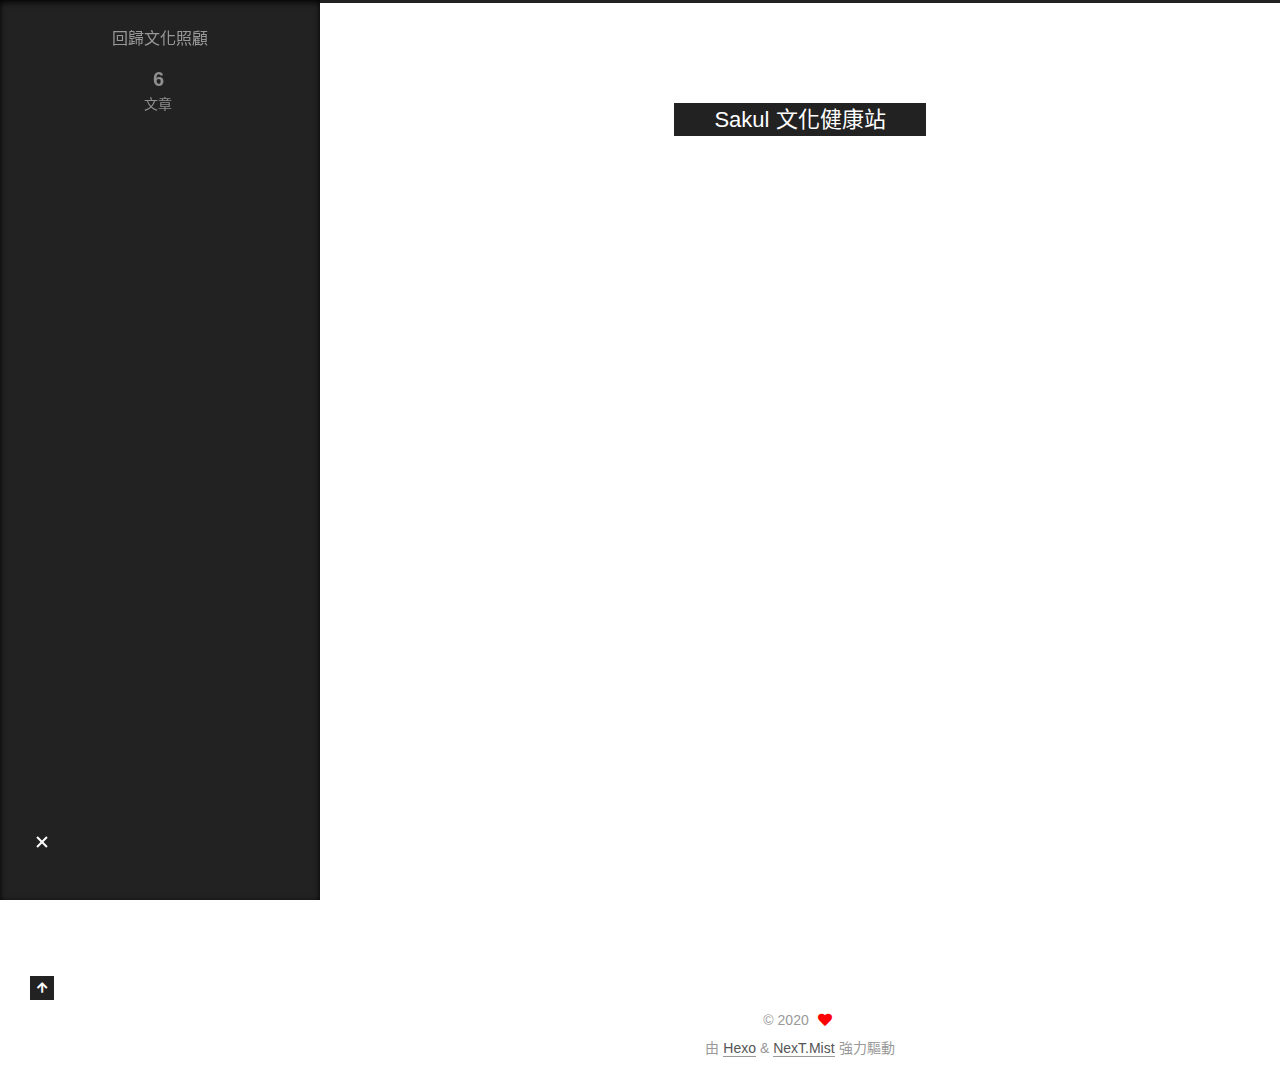
<file: archives/index.html>
<!DOCTYPE html>
<html lang="zh-TW">
<head>
  <meta charset="UTF-8">
<meta name="viewport" content="width=device-width, initial-scale=1, maximum-scale=2">
<meta name="theme-color" content="#222">
<meta name="generator" content="Hexo 4.2.1">
  <link rel="apple-touch-icon" sizes="180x180" href="/images/apple-touch-icon-next.png">
  <link rel="icon" type="image/png" sizes="32x32" href="/images/favicon-32x32-next.png">
  <link rel="icon" type="image/png" sizes="16x16" href="/images/favicon-16x16-next.png">
  <link rel="mask-icon" href="/images/logo.svg" color="#222">

<link rel="stylesheet" href="/css/main.css">


<link rel="stylesheet" href="/lib/font-awesome/css/all.min.css">

<script id="hexo-configurations">
    var NexT = window.NexT || {};
    var CONFIG = {"hostname":"github.com","root":"/","scheme":"Mist","version":"7.8.0","exturl":false,"sidebar":{"position":"left","display":"always","padding":18,"offset":12,"onmobile":false},"copycode":{"enable":false,"show_result":false,"style":null},"back2top":{"enable":true,"sidebar":false,"scrollpercent":true},"bookmark":{"enable":false,"color":"#222","save":"auto"},"fancybox":false,"mediumzoom":false,"lazyload":false,"pangu":false,"comments":{"style":"tabs","active":null,"storage":true,"lazyload":false,"nav":null},"algolia":{"hits":{"per_page":10},"labels":{"input_placeholder":"Search for Posts","hits_empty":"We didn't find any results for the search: ${query}","hits_stats":"${hits} results found in ${time} ms"}},"localsearch":{"enable":false,"trigger":"auto","top_n_per_article":1,"unescape":false,"preload":false},"motion":{"enable":true,"async":false,"transition":{"post_block":"fadeIn","post_header":"slideDownIn","post_body":"slideDownIn","coll_header":"slideLeftIn","sidebar":"slideUpIn"}}};
  </script>

  <meta name="description" content="回歸文化照顧">
<meta property="og:type" content="website">
<meta property="og:title" content="Sakul 文化健康站">
<meta property="og:url" content="https://github.com/SakulCulture/SakulCulture.github.io.git/archives/index.html">
<meta property="og:site_name" content="Sakul 文化健康站">
<meta property="og:description" content="回歸文化照顧">
<meta property="og:locale" content="zh_TW">
<meta property="article:tag" content="野菜 文化 文化照顧 撒奇萊雅">
<meta name="twitter:card" content="summary">

<link rel="canonical" href="https://github.com/SakulCulture/SakulCulture.github.io.git/archives/">


<script id="page-configurations">
  // https://hexo.io/docs/variables.html
  CONFIG.page = {
    sidebar: "",
    isHome : false,
    isPost : false,
    lang   : 'zh-TW'
  };
</script>

  <title>歸檔 | Sakul 文化健康站</title>
  






  <noscript>
  <style>
  .use-motion .brand,
  .use-motion .menu-item,
  .sidebar-inner,
  .use-motion .post-block,
  .use-motion .pagination,
  .use-motion .comments,
  .use-motion .post-header,
  .use-motion .post-body,
  .use-motion .collection-header { opacity: initial; }

  .use-motion .site-title,
  .use-motion .site-subtitle {
    opacity: initial;
    top: initial;
  }

  .use-motion .logo-line-before i { left: initial; }
  .use-motion .logo-line-after i { right: initial; }
  </style>
</noscript>

</head>

<body itemscope itemtype="http://schema.org/WebPage">
  <div class="container use-motion">
    <div class="headband"></div>

    <header class="header" itemscope itemtype="http://schema.org/WPHeader">
      <div class="header-inner"><div class="site-brand-container">
  <div class="site-nav-toggle">
    <div class="toggle" aria-label="切換導航欄">
      <span class="toggle-line toggle-line-first"></span>
      <span class="toggle-line toggle-line-middle"></span>
      <span class="toggle-line toggle-line-last"></span>
    </div>
  </div>

  <div class="site-meta">

    <a href="/" class="brand" rel="start">
      <span class="logo-line-before"><i></i></span>
      <h1 class="site-title">Sakul 文化健康站</h1>
      <span class="logo-line-after"><i></i></span>
    </a>
      <p class="site-subtitle" itemprop="description">哪裡有野菜的擁抱</p>
  </div>

  <div class="site-nav-right">
    <div class="toggle popup-trigger">
    </div>
  </div>
</div>




<nav class="site-nav">
  <ul id="menu" class="main-menu menu">
        <li class="menu-item menu-item-home">

    <a href="/home/" rel="section"><i class="fa fa-home fa-fw"></i>首頁</a>

  </li>
        <li class="menu-item menu-item-archives">

    <a href="/archives/" rel="section"><i class="fa fa-archives fa-fw"></i>歸檔</a>

  </li>
  </ul>
</nav>




</div>
    </header>

    
  <div class="back-to-top">
    <i class="fa fa-arrow-up"></i>
    <span>0%</span>
  </div>


    <main class="main">
      <div class="main-inner">
        <div class="content-wrap">
          

          <div class="content archive">
            

  
  
  
  <div class="post-block">
    <div class="posts-collapse">
      <div class="collection-title">
        <span class="collection-header">嗯..! 目前共有 6 篇文章。 繼續努力。</span>
      </div>

      
    <div class="collection-year">
      <span class="collection-header">2020</span>
    </div>

  <article itemscope itemtype="http://schema.org/Article">
    <header class="post-header">

      <div class="post-meta">
        <time itemprop="dateCreated"
              datetime="2020-06-13T03:42:01+08:00"
              content="2020-06-13">
          06-13
        </time>
      </div>

      <div class="post-title">
          <a class="post-title-link" href="/2020/06/13/%E9%87%8E%E8%8F%9C%E5%9C%B0%E5%9C%96%E8%A8%88%E7%95%AB/" itemprop="url">
            <span itemprop="name">野菜地圖計畫</span>
          </a>
      </div>

    </header>
  </article>

  <article itemscope itemtype="http://schema.org/Article">
    <header class="post-header">

      <div class="post-meta">
        <time itemprop="dateCreated"
              datetime="2020-06-13T03:39:31+08:00"
              content="2020-06-13">
          06-13
        </time>
      </div>

      <div class="post-title">
          <a class="post-title-link" href="/2020/06/13/%E5%9C%A8%E9%82%A3%E8%A3%A1%E7%9A%84%E9%9D%92%E5%B9%B4/" itemprop="url">
            <span itemprop="name">在那裡的青年</span>
          </a>
      </div>

    </header>
  </article>

  <article itemscope itemtype="http://schema.org/Article">
    <header class="post-header">

      <div class="post-meta">
        <time itemprop="dateCreated"
              datetime="2020-06-13T03:38:55+08:00"
              content="2020-06-13">
          06-13
        </time>
      </div>

      <div class="post-title">
          <a class="post-title-link" href="/2020/06/13/%E9%87%8E%E8%8F%9C%E5%8E%9F%E4%BE%86%E4%B9%9F%E6%9C%89%E5%AE%89%E8%BA%AB%E4%B9%8B%E8%99%95/" itemprop="url">
            <span itemprop="name">野菜原來也有安身之處</span>
          </a>
      </div>

    </header>
  </article>

  <article itemscope itemtype="http://schema.org/Article">
    <header class="post-header">

      <div class="post-meta">
        <time itemprop="dateCreated"
              datetime="2020-06-13T03:35:21+08:00"
              content="2020-06-13">
          06-13
        </time>
      </div>

      <div class="post-title">
          <a class="post-title-link" href="/2020/06/13/%E9%97%9C%E6%96%BC-bayi%E8%88%87baki/" itemprop="url">
            <span itemprop="name">關於,bayi與baki</span>
          </a>
      </div>

    </header>
  </article>

  <article itemscope itemtype="http://schema.org/Article">
    <header class="post-header">

      <div class="post-meta">
        <time itemprop="dateCreated"
              datetime="2020-06-13T03:20:44+08:00"
              content="2020-06-13">
          06-13
        </time>
      </div>

      <div class="post-title">
          <a class="post-title-link" href="/2020/06/13/%E5%99%A2%EF%BC%81%E9%87%8E%E8%8F%9C%E6%9C%89%E5%B0%8F%E6%95%85%E4%BA%8B/" itemprop="url">
            <span itemprop="name">噢！野菜有小故事</span>
          </a>
      </div>

    </header>
  </article>

  <article itemscope itemtype="http://schema.org/Article">
    <header class="post-header">

      <div class="post-meta">
        <time itemprop="dateCreated"
              datetime="2020-06-13T03:17:33+08:00"
              content="2020-06-13">
          06-13
        </time>
      </div>

      <div class="post-title">
          <a class="post-title-link" href="/2020/06/13/%E9%87%8E%E8%8F%9C%E4%BD%9C%E7%82%BA%E9%83%A8%E8%90%BD%E9%95%B7%E8%80%85%E8%88%87%E9%9D%92%E5%B9%B4%E7%9A%84%E9%80%A3%E7%B5%90%E5%AA%92%E4%BB%8B/" itemprop="url">
            <span itemprop="name">野菜作為部落長者與青年的連結媒介</span>
          </a>
      </div>

    </header>
  </article>


    </div>
  </div>
  
  
  

  



          </div>
          

<script>
  window.addEventListener('tabs:register', () => {
    let { activeClass } = CONFIG.comments;
    if (CONFIG.comments.storage) {
      activeClass = localStorage.getItem('comments_active') || activeClass;
    }
    if (activeClass) {
      let activeTab = document.querySelector(`a[href="#comment-${activeClass}"]`);
      if (activeTab) {
        activeTab.click();
      }
    }
  });
  if (CONFIG.comments.storage) {
    window.addEventListener('tabs:click', event => {
      if (!event.target.matches('.tabs-comment .tab-content .tab-pane')) return;
      let commentClass = event.target.classList[1];
      localStorage.setItem('comments_active', commentClass);
    });
  }
</script>

        </div>
          
  
  <div class="toggle sidebar-toggle">
    <span class="toggle-line toggle-line-first"></span>
    <span class="toggle-line toggle-line-middle"></span>
    <span class="toggle-line toggle-line-last"></span>
  </div>

  <aside class="sidebar">
    <div class="sidebar-inner">

      <ul class="sidebar-nav motion-element">
        <li class="sidebar-nav-toc">
          文章目錄
        </li>
        <li class="sidebar-nav-overview">
          本站概要
        </li>
      </ul>

      <!--noindex-->
      <div class="post-toc-wrap sidebar-panel">
      </div>
      <!--/noindex-->

      <div class="site-overview-wrap sidebar-panel">
        <div class="site-author motion-element" itemprop="author" itemscope itemtype="http://schema.org/Person">
  <p class="site-author-name" itemprop="name"></p>
  <div class="site-description" itemprop="description">回歸文化照顧</div>
</div>
<div class="site-state-wrap motion-element">
  <nav class="site-state">
      <div class="site-state-item site-state-posts">
          <a href="/archives/">
        
          <span class="site-state-item-count">6</span>
          <span class="site-state-item-name">文章</span>
        </a>
      </div>
  </nav>
</div>



      </div>

    </div>
  </aside>
  <div id="sidebar-dimmer"></div>


      </div>
    </main>

    <footer class="footer">
      <div class="footer-inner">
        

        

<div class="copyright">
  
  &copy; 
  <span itemprop="copyrightYear">2020</span>
  <span class="with-love">
    <i class="fa fa-heart"></i>
  </span>
  <span class="author" itemprop="copyrightHolder"></span>
</div>
  <div class="powered-by">由 <a href="https://hexo.io/" class="theme-link" rel="noopener" target="_blank">Hexo</a> & <a href="https://mist.theme-next.org/" class="theme-link" rel="noopener" target="_blank">NexT.Mist</a> 強力驅動
  </div>

        








      </div>
    </footer>
  </div>

  
  <script src="/lib/anime.min.js"></script>
  <script src="/lib/velocity/velocity.min.js"></script>
  <script src="/lib/velocity/velocity.ui.min.js"></script>

<script src="/js/utils.js"></script>

<script src="/js/motion.js"></script>


<script src="/js/schemes/muse.js"></script>


<script src="/js/next-boot.js"></script>




  















  

  

</body>
</html>
</file>
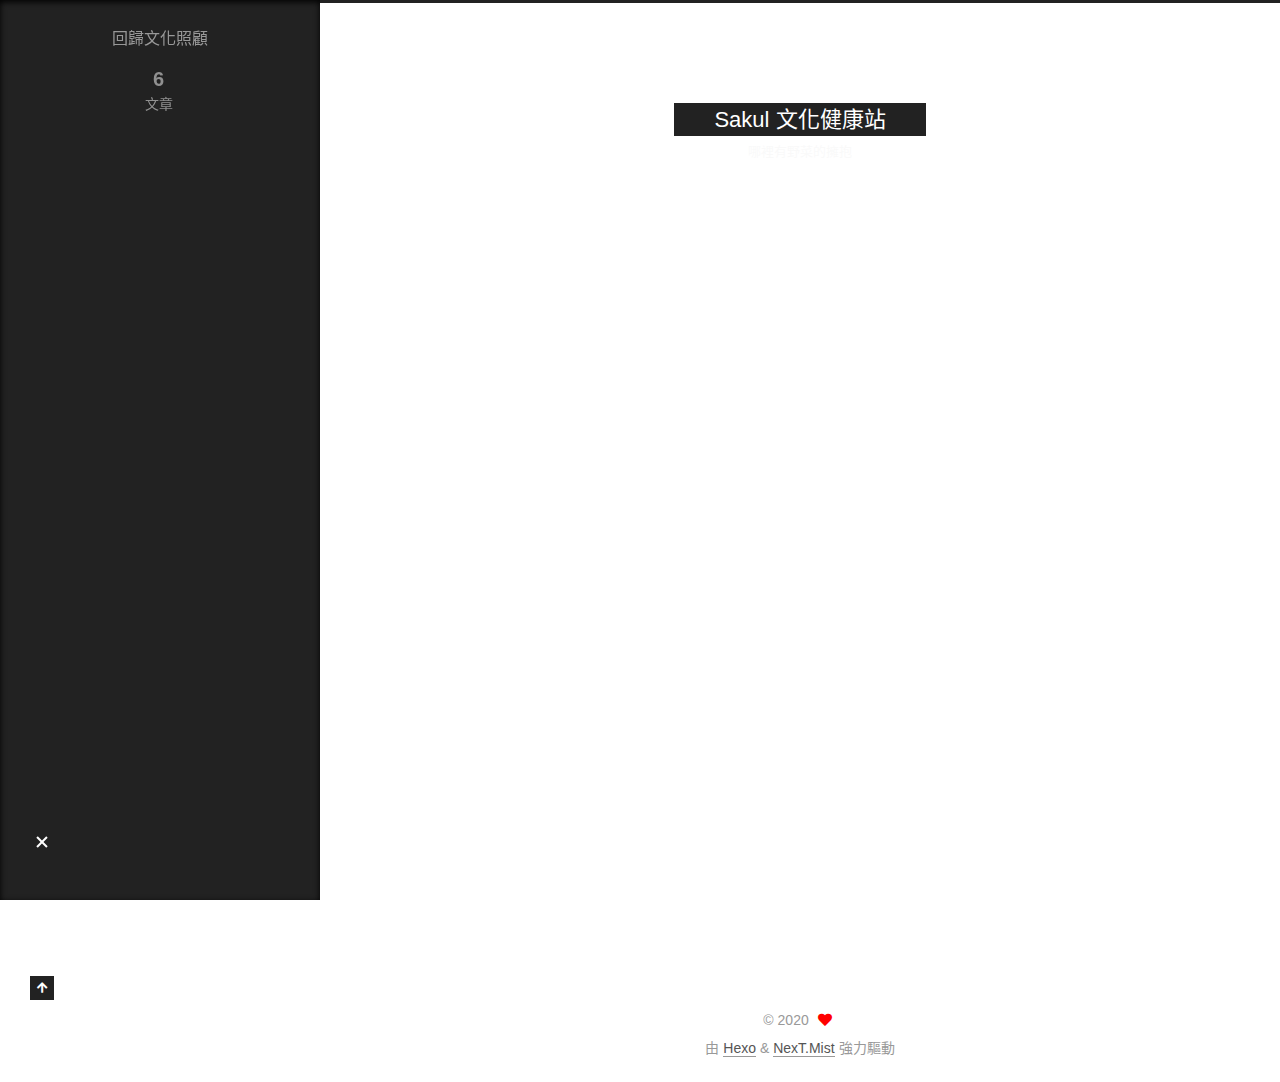
<file: archives/2020/index.html>
<!DOCTYPE html>
<html lang="zh-TW">
<head>
  <meta charset="UTF-8">
<meta name="viewport" content="width=device-width, initial-scale=1, maximum-scale=2">
<meta name="theme-color" content="#222">
<meta name="generator" content="Hexo 4.2.1">
  <link rel="apple-touch-icon" sizes="180x180" href="/images/apple-touch-icon-next.png">
  <link rel="icon" type="image/png" sizes="32x32" href="/images/favicon-32x32-next.png">
  <link rel="icon" type="image/png" sizes="16x16" href="/images/favicon-16x16-next.png">
  <link rel="mask-icon" href="/images/logo.svg" color="#222">

<link rel="stylesheet" href="/css/main.css">


<link rel="stylesheet" href="/lib/font-awesome/css/all.min.css">

<script id="hexo-configurations">
    var NexT = window.NexT || {};
    var CONFIG = {"hostname":"github.com","root":"/","scheme":"Mist","version":"7.8.0","exturl":false,"sidebar":{"position":"left","display":"always","padding":18,"offset":12,"onmobile":false},"copycode":{"enable":false,"show_result":false,"style":null},"back2top":{"enable":true,"sidebar":false,"scrollpercent":true},"bookmark":{"enable":false,"color":"#222","save":"auto"},"fancybox":false,"mediumzoom":false,"lazyload":false,"pangu":false,"comments":{"style":"tabs","active":null,"storage":true,"lazyload":false,"nav":null},"algolia":{"hits":{"per_page":10},"labels":{"input_placeholder":"Search for Posts","hits_empty":"We didn't find any results for the search: ${query}","hits_stats":"${hits} results found in ${time} ms"}},"localsearch":{"enable":false,"trigger":"auto","top_n_per_article":1,"unescape":false,"preload":false},"motion":{"enable":true,"async":false,"transition":{"post_block":"fadeIn","post_header":"slideDownIn","post_body":"slideDownIn","coll_header":"slideLeftIn","sidebar":"slideUpIn"}}};
  </script>

  <meta name="description" content="回歸文化照顧">
<meta property="og:type" content="website">
<meta property="og:title" content="Sakul 文化健康站">
<meta property="og:url" content="https://github.com/SakulCulture/SakulCulture.github.io.git/archives/2020/index.html">
<meta property="og:site_name" content="Sakul 文化健康站">
<meta property="og:description" content="回歸文化照顧">
<meta property="og:locale" content="zh_TW">
<meta property="article:tag" content="野菜 文化 文化照顧 撒奇萊雅">
<meta name="twitter:card" content="summary">

<link rel="canonical" href="https://github.com/SakulCulture/SakulCulture.github.io.git/archives/2020/">


<script id="page-configurations">
  // https://hexo.io/docs/variables.html
  CONFIG.page = {
    sidebar: "",
    isHome : false,
    isPost : false,
    lang   : 'zh-TW'
  };
</script>

  <title>歸檔 | Sakul 文化健康站</title>
  






  <noscript>
  <style>
  .use-motion .brand,
  .use-motion .menu-item,
  .sidebar-inner,
  .use-motion .post-block,
  .use-motion .pagination,
  .use-motion .comments,
  .use-motion .post-header,
  .use-motion .post-body,
  .use-motion .collection-header { opacity: initial; }

  .use-motion .site-title,
  .use-motion .site-subtitle {
    opacity: initial;
    top: initial;
  }

  .use-motion .logo-line-before i { left: initial; }
  .use-motion .logo-line-after i { right: initial; }
  </style>
</noscript>

</head>

<body itemscope itemtype="http://schema.org/WebPage">
  <div class="container use-motion">
    <div class="headband"></div>

    <header class="header" itemscope itemtype="http://schema.org/WPHeader">
      <div class="header-inner"><div class="site-brand-container">
  <div class="site-nav-toggle">
    <div class="toggle" aria-label="切換導航欄">
      <span class="toggle-line toggle-line-first"></span>
      <span class="toggle-line toggle-line-middle"></span>
      <span class="toggle-line toggle-line-last"></span>
    </div>
  </div>

  <div class="site-meta">

    <a href="/" class="brand" rel="start">
      <span class="logo-line-before"><i></i></span>
      <h1 class="site-title">Sakul 文化健康站</h1>
      <span class="logo-line-after"><i></i></span>
    </a>
      <p class="site-subtitle" itemprop="description">哪裡有野菜的擁抱</p>
  </div>

  <div class="site-nav-right">
    <div class="toggle popup-trigger">
    </div>
  </div>
</div>




<nav class="site-nav">
  <ul id="menu" class="main-menu menu">
        <li class="menu-item menu-item-home">

    <a href="/home/" rel="section"><i class="fa fa-home fa-fw"></i>首頁</a>

  </li>
        <li class="menu-item menu-item-archives">

    <a href="/archives/" rel="section"><i class="fa fa-archives fa-fw"></i>歸檔</a>

  </li>
  </ul>
</nav>




</div>
    </header>

    
  <div class="back-to-top">
    <i class="fa fa-arrow-up"></i>
    <span>0%</span>
  </div>


    <main class="main">
      <div class="main-inner">
        <div class="content-wrap">
          

          <div class="content archive">
            

  
  
  
  <div class="post-block">
    <div class="posts-collapse">
      <div class="collection-title">
        <span class="collection-header">嗯..! 目前共有 6 篇文章。 繼續努力。</span>
      </div>

      
    <div class="collection-year">
      <span class="collection-header">2020</span>
    </div>

  <article itemscope itemtype="http://schema.org/Article">
    <header class="post-header">

      <div class="post-meta">
        <time itemprop="dateCreated"
              datetime="2020-06-13T03:42:01+08:00"
              content="2020-06-13">
          06-13
        </time>
      </div>

      <div class="post-title">
          <a class="post-title-link" href="/2020/06/13/%E9%87%8E%E8%8F%9C%E5%9C%B0%E5%9C%96%E8%A8%88%E7%95%AB/" itemprop="url">
            <span itemprop="name">野菜地圖計畫</span>
          </a>
      </div>

    </header>
  </article>

  <article itemscope itemtype="http://schema.org/Article">
    <header class="post-header">

      <div class="post-meta">
        <time itemprop="dateCreated"
              datetime="2020-06-13T03:39:31+08:00"
              content="2020-06-13">
          06-13
        </time>
      </div>

      <div class="post-title">
          <a class="post-title-link" href="/2020/06/13/%E5%9C%A8%E9%82%A3%E8%A3%A1%E7%9A%84%E9%9D%92%E5%B9%B4/" itemprop="url">
            <span itemprop="name">在那裡的青年</span>
          </a>
      </div>

    </header>
  </article>

  <article itemscope itemtype="http://schema.org/Article">
    <header class="post-header">

      <div class="post-meta">
        <time itemprop="dateCreated"
              datetime="2020-06-13T03:38:55+08:00"
              content="2020-06-13">
          06-13
        </time>
      </div>

      <div class="post-title">
          <a class="post-title-link" href="/2020/06/13/%E9%87%8E%E8%8F%9C%E5%8E%9F%E4%BE%86%E4%B9%9F%E6%9C%89%E5%AE%89%E8%BA%AB%E4%B9%8B%E8%99%95/" itemprop="url">
            <span itemprop="name">野菜原來也有安身之處</span>
          </a>
      </div>

    </header>
  </article>

  <article itemscope itemtype="http://schema.org/Article">
    <header class="post-header">

      <div class="post-meta">
        <time itemprop="dateCreated"
              datetime="2020-06-13T03:35:21+08:00"
              content="2020-06-13">
          06-13
        </time>
      </div>

      <div class="post-title">
          <a class="post-title-link" href="/2020/06/13/%E9%97%9C%E6%96%BC-bayi%E8%88%87baki/" itemprop="url">
            <span itemprop="name">關於,bayi與baki</span>
          </a>
      </div>

    </header>
  </article>

  <article itemscope itemtype="http://schema.org/Article">
    <header class="post-header">

      <div class="post-meta">
        <time itemprop="dateCreated"
              datetime="2020-06-13T03:20:44+08:00"
              content="2020-06-13">
          06-13
        </time>
      </div>

      <div class="post-title">
          <a class="post-title-link" href="/2020/06/13/%E5%99%A2%EF%BC%81%E9%87%8E%E8%8F%9C%E6%9C%89%E5%B0%8F%E6%95%85%E4%BA%8B/" itemprop="url">
            <span itemprop="name">噢！野菜有小故事</span>
          </a>
      </div>

    </header>
  </article>

  <article itemscope itemtype="http://schema.org/Article">
    <header class="post-header">

      <div class="post-meta">
        <time itemprop="dateCreated"
              datetime="2020-06-13T03:17:33+08:00"
              content="2020-06-13">
          06-13
        </time>
      </div>

      <div class="post-title">
          <a class="post-title-link" href="/2020/06/13/%E9%87%8E%E8%8F%9C%E4%BD%9C%E7%82%BA%E9%83%A8%E8%90%BD%E9%95%B7%E8%80%85%E8%88%87%E9%9D%92%E5%B9%B4%E7%9A%84%E9%80%A3%E7%B5%90%E5%AA%92%E4%BB%8B/" itemprop="url">
            <span itemprop="name">野菜作為部落長者與青年的連結媒介</span>
          </a>
      </div>

    </header>
  </article>


    </div>
  </div>
  
  
  

  



          </div>
          

<script>
  window.addEventListener('tabs:register', () => {
    let { activeClass } = CONFIG.comments;
    if (CONFIG.comments.storage) {
      activeClass = localStorage.getItem('comments_active') || activeClass;
    }
    if (activeClass) {
      let activeTab = document.querySelector(`a[href="#comment-${activeClass}"]`);
      if (activeTab) {
        activeTab.click();
      }
    }
  });
  if (CONFIG.comments.storage) {
    window.addEventListener('tabs:click', event => {
      if (!event.target.matches('.tabs-comment .tab-content .tab-pane')) return;
      let commentClass = event.target.classList[1];
      localStorage.setItem('comments_active', commentClass);
    });
  }
</script>

        </div>
          
  
  <div class="toggle sidebar-toggle">
    <span class="toggle-line toggle-line-first"></span>
    <span class="toggle-line toggle-line-middle"></span>
    <span class="toggle-line toggle-line-last"></span>
  </div>

  <aside class="sidebar">
    <div class="sidebar-inner">

      <ul class="sidebar-nav motion-element">
        <li class="sidebar-nav-toc">
          文章目錄
        </li>
        <li class="sidebar-nav-overview">
          本站概要
        </li>
      </ul>

      <!--noindex-->
      <div class="post-toc-wrap sidebar-panel">
      </div>
      <!--/noindex-->

      <div class="site-overview-wrap sidebar-panel">
        <div class="site-author motion-element" itemprop="author" itemscope itemtype="http://schema.org/Person">
  <p class="site-author-name" itemprop="name"></p>
  <div class="site-description" itemprop="description">回歸文化照顧</div>
</div>
<div class="site-state-wrap motion-element">
  <nav class="site-state">
      <div class="site-state-item site-state-posts">
          <a href="/archives/">
        
          <span class="site-state-item-count">6</span>
          <span class="site-state-item-name">文章</span>
        </a>
      </div>
  </nav>
</div>



      </div>

    </div>
  </aside>
  <div id="sidebar-dimmer"></div>


      </div>
    </main>

    <footer class="footer">
      <div class="footer-inner">
        

        

<div class="copyright">
  
  &copy; 
  <span itemprop="copyrightYear">2020</span>
  <span class="with-love">
    <i class="fa fa-heart"></i>
  </span>
  <span class="author" itemprop="copyrightHolder"></span>
</div>
  <div class="powered-by">由 <a href="https://hexo.io/" class="theme-link" rel="noopener" target="_blank">Hexo</a> & <a href="https://mist.theme-next.org/" class="theme-link" rel="noopener" target="_blank">NexT.Mist</a> 強力驅動
  </div>

        








      </div>
    </footer>
  </div>

  
  <script src="/lib/anime.min.js"></script>
  <script src="/lib/velocity/velocity.min.js"></script>
  <script src="/lib/velocity/velocity.ui.min.js"></script>

<script src="/js/utils.js"></script>

<script src="/js/motion.js"></script>


<script src="/js/schemes/muse.js"></script>


<script src="/js/next-boot.js"></script>




  















  

  

</body>
</html>
</file>
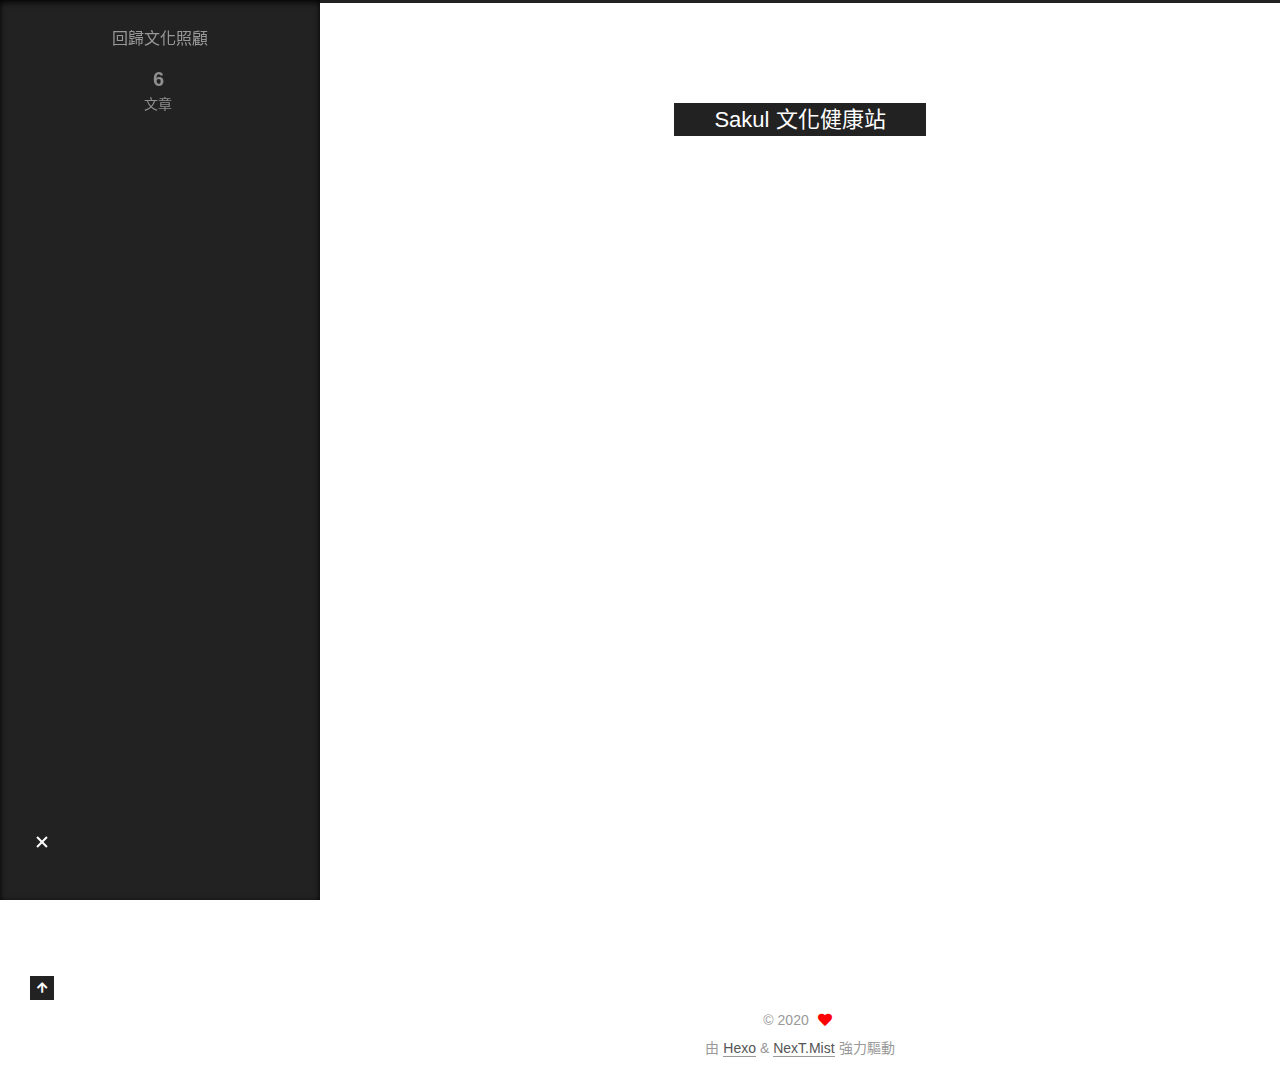
<file: archives/2020/06/index.html>
<!DOCTYPE html>
<html lang="zh-TW">
<head>
  <meta charset="UTF-8">
<meta name="viewport" content="width=device-width, initial-scale=1, maximum-scale=2">
<meta name="theme-color" content="#222">
<meta name="generator" content="Hexo 4.2.1">
  <link rel="apple-touch-icon" sizes="180x180" href="/images/apple-touch-icon-next.png">
  <link rel="icon" type="image/png" sizes="32x32" href="/images/favicon-32x32-next.png">
  <link rel="icon" type="image/png" sizes="16x16" href="/images/favicon-16x16-next.png">
  <link rel="mask-icon" href="/images/logo.svg" color="#222">

<link rel="stylesheet" href="/css/main.css">


<link rel="stylesheet" href="/lib/font-awesome/css/all.min.css">

<script id="hexo-configurations">
    var NexT = window.NexT || {};
    var CONFIG = {"hostname":"github.com","root":"/","scheme":"Mist","version":"7.8.0","exturl":false,"sidebar":{"position":"left","display":"always","padding":18,"offset":12,"onmobile":false},"copycode":{"enable":false,"show_result":false,"style":null},"back2top":{"enable":true,"sidebar":false,"scrollpercent":true},"bookmark":{"enable":false,"color":"#222","save":"auto"},"fancybox":false,"mediumzoom":false,"lazyload":false,"pangu":false,"comments":{"style":"tabs","active":null,"storage":true,"lazyload":false,"nav":null},"algolia":{"hits":{"per_page":10},"labels":{"input_placeholder":"Search for Posts","hits_empty":"We didn't find any results for the search: ${query}","hits_stats":"${hits} results found in ${time} ms"}},"localsearch":{"enable":false,"trigger":"auto","top_n_per_article":1,"unescape":false,"preload":false},"motion":{"enable":true,"async":false,"transition":{"post_block":"fadeIn","post_header":"slideDownIn","post_body":"slideDownIn","coll_header":"slideLeftIn","sidebar":"slideUpIn"}}};
  </script>

  <meta name="description" content="回歸文化照顧">
<meta property="og:type" content="website">
<meta property="og:title" content="Sakul 文化健康站">
<meta property="og:url" content="https://github.com/SakulCulture/SakulCulture.github.io.git/archives/2020/06/index.html">
<meta property="og:site_name" content="Sakul 文化健康站">
<meta property="og:description" content="回歸文化照顧">
<meta property="og:locale" content="zh_TW">
<meta property="article:tag" content="野菜 文化 文化照顧 撒奇萊雅">
<meta name="twitter:card" content="summary">

<link rel="canonical" href="https://github.com/SakulCulture/SakulCulture.github.io.git/archives/2020/06/">


<script id="page-configurations">
  // https://hexo.io/docs/variables.html
  CONFIG.page = {
    sidebar: "",
    isHome : false,
    isPost : false,
    lang   : 'zh-TW'
  };
</script>

  <title>歸檔 | Sakul 文化健康站</title>
  






  <noscript>
  <style>
  .use-motion .brand,
  .use-motion .menu-item,
  .sidebar-inner,
  .use-motion .post-block,
  .use-motion .pagination,
  .use-motion .comments,
  .use-motion .post-header,
  .use-motion .post-body,
  .use-motion .collection-header { opacity: initial; }

  .use-motion .site-title,
  .use-motion .site-subtitle {
    opacity: initial;
    top: initial;
  }

  .use-motion .logo-line-before i { left: initial; }
  .use-motion .logo-line-after i { right: initial; }
  </style>
</noscript>

</head>

<body itemscope itemtype="http://schema.org/WebPage">
  <div class="container use-motion">
    <div class="headband"></div>

    <header class="header" itemscope itemtype="http://schema.org/WPHeader">
      <div class="header-inner"><div class="site-brand-container">
  <div class="site-nav-toggle">
    <div class="toggle" aria-label="切換導航欄">
      <span class="toggle-line toggle-line-first"></span>
      <span class="toggle-line toggle-line-middle"></span>
      <span class="toggle-line toggle-line-last"></span>
    </div>
  </div>

  <div class="site-meta">

    <a href="/" class="brand" rel="start">
      <span class="logo-line-before"><i></i></span>
      <h1 class="site-title">Sakul 文化健康站</h1>
      <span class="logo-line-after"><i></i></span>
    </a>
      <p class="site-subtitle" itemprop="description">哪裡有野菜的擁抱</p>
  </div>

  <div class="site-nav-right">
    <div class="toggle popup-trigger">
    </div>
  </div>
</div>




<nav class="site-nav">
  <ul id="menu" class="main-menu menu">
        <li class="menu-item menu-item-home">

    <a href="/home/" rel="section"><i class="fa fa-home fa-fw"></i>首頁</a>

  </li>
        <li class="menu-item menu-item-archives">

    <a href="/archives/" rel="section"><i class="fa fa-archives fa-fw"></i>歸檔</a>

  </li>
  </ul>
</nav>




</div>
    </header>

    
  <div class="back-to-top">
    <i class="fa fa-arrow-up"></i>
    <span>0%</span>
  </div>


    <main class="main">
      <div class="main-inner">
        <div class="content-wrap">
          

          <div class="content archive">
            

  
  
  
  <div class="post-block">
    <div class="posts-collapse">
      <div class="collection-title">
        <span class="collection-header">嗯..! 目前共有 6 篇文章。 繼續努力。</span>
      </div>

      
    <div class="collection-year">
      <span class="collection-header">2020</span>
    </div>

  <article itemscope itemtype="http://schema.org/Article">
    <header class="post-header">

      <div class="post-meta">
        <time itemprop="dateCreated"
              datetime="2020-06-13T03:42:01+08:00"
              content="2020-06-13">
          06-13
        </time>
      </div>

      <div class="post-title">
          <a class="post-title-link" href="/2020/06/13/%E9%87%8E%E8%8F%9C%E5%9C%B0%E5%9C%96%E8%A8%88%E7%95%AB/" itemprop="url">
            <span itemprop="name">野菜地圖計畫</span>
          </a>
      </div>

    </header>
  </article>

  <article itemscope itemtype="http://schema.org/Article">
    <header class="post-header">

      <div class="post-meta">
        <time itemprop="dateCreated"
              datetime="2020-06-13T03:39:31+08:00"
              content="2020-06-13">
          06-13
        </time>
      </div>

      <div class="post-title">
          <a class="post-title-link" href="/2020/06/13/%E5%9C%A8%E9%82%A3%E8%A3%A1%E7%9A%84%E9%9D%92%E5%B9%B4/" itemprop="url">
            <span itemprop="name">在那裡的青年</span>
          </a>
      </div>

    </header>
  </article>

  <article itemscope itemtype="http://schema.org/Article">
    <header class="post-header">

      <div class="post-meta">
        <time itemprop="dateCreated"
              datetime="2020-06-13T03:38:55+08:00"
              content="2020-06-13">
          06-13
        </time>
      </div>

      <div class="post-title">
          <a class="post-title-link" href="/2020/06/13/%E9%87%8E%E8%8F%9C%E5%8E%9F%E4%BE%86%E4%B9%9F%E6%9C%89%E5%AE%89%E8%BA%AB%E4%B9%8B%E8%99%95/" itemprop="url">
            <span itemprop="name">野菜原來也有安身之處</span>
          </a>
      </div>

    </header>
  </article>

  <article itemscope itemtype="http://schema.org/Article">
    <header class="post-header">

      <div class="post-meta">
        <time itemprop="dateCreated"
              datetime="2020-06-13T03:35:21+08:00"
              content="2020-06-13">
          06-13
        </time>
      </div>

      <div class="post-title">
          <a class="post-title-link" href="/2020/06/13/%E9%97%9C%E6%96%BC-bayi%E8%88%87baki/" itemprop="url">
            <span itemprop="name">關於,bayi與baki</span>
          </a>
      </div>

    </header>
  </article>

  <article itemscope itemtype="http://schema.org/Article">
    <header class="post-header">

      <div class="post-meta">
        <time itemprop="dateCreated"
              datetime="2020-06-13T03:20:44+08:00"
              content="2020-06-13">
          06-13
        </time>
      </div>

      <div class="post-title">
          <a class="post-title-link" href="/2020/06/13/%E5%99%A2%EF%BC%81%E9%87%8E%E8%8F%9C%E6%9C%89%E5%B0%8F%E6%95%85%E4%BA%8B/" itemprop="url">
            <span itemprop="name">噢！野菜有小故事</span>
          </a>
      </div>

    </header>
  </article>

  <article itemscope itemtype="http://schema.org/Article">
    <header class="post-header">

      <div class="post-meta">
        <time itemprop="dateCreated"
              datetime="2020-06-13T03:17:33+08:00"
              content="2020-06-13">
          06-13
        </time>
      </div>

      <div class="post-title">
          <a class="post-title-link" href="/2020/06/13/%E9%87%8E%E8%8F%9C%E4%BD%9C%E7%82%BA%E9%83%A8%E8%90%BD%E9%95%B7%E8%80%85%E8%88%87%E9%9D%92%E5%B9%B4%E7%9A%84%E9%80%A3%E7%B5%90%E5%AA%92%E4%BB%8B/" itemprop="url">
            <span itemprop="name">野菜作為部落長者與青年的連結媒介</span>
          </a>
      </div>

    </header>
  </article>


    </div>
  </div>
  
  
  

  



          </div>
          

<script>
  window.addEventListener('tabs:register', () => {
    let { activeClass } = CONFIG.comments;
    if (CONFIG.comments.storage) {
      activeClass = localStorage.getItem('comments_active') || activeClass;
    }
    if (activeClass) {
      let activeTab = document.querySelector(`a[href="#comment-${activeClass}"]`);
      if (activeTab) {
        activeTab.click();
      }
    }
  });
  if (CONFIG.comments.storage) {
    window.addEventListener('tabs:click', event => {
      if (!event.target.matches('.tabs-comment .tab-content .tab-pane')) return;
      let commentClass = event.target.classList[1];
      localStorage.setItem('comments_active', commentClass);
    });
  }
</script>

        </div>
          
  
  <div class="toggle sidebar-toggle">
    <span class="toggle-line toggle-line-first"></span>
    <span class="toggle-line toggle-line-middle"></span>
    <span class="toggle-line toggle-line-last"></span>
  </div>

  <aside class="sidebar">
    <div class="sidebar-inner">

      <ul class="sidebar-nav motion-element">
        <li class="sidebar-nav-toc">
          文章目錄
        </li>
        <li class="sidebar-nav-overview">
          本站概要
        </li>
      </ul>

      <!--noindex-->
      <div class="post-toc-wrap sidebar-panel">
      </div>
      <!--/noindex-->

      <div class="site-overview-wrap sidebar-panel">
        <div class="site-author motion-element" itemprop="author" itemscope itemtype="http://schema.org/Person">
  <p class="site-author-name" itemprop="name"></p>
  <div class="site-description" itemprop="description">回歸文化照顧</div>
</div>
<div class="site-state-wrap motion-element">
  <nav class="site-state">
      <div class="site-state-item site-state-posts">
          <a href="/archives/">
        
          <span class="site-state-item-count">6</span>
          <span class="site-state-item-name">文章</span>
        </a>
      </div>
  </nav>
</div>



      </div>

    </div>
  </aside>
  <div id="sidebar-dimmer"></div>


      </div>
    </main>

    <footer class="footer">
      <div class="footer-inner">
        

        

<div class="copyright">
  
  &copy; 
  <span itemprop="copyrightYear">2020</span>
  <span class="with-love">
    <i class="fa fa-heart"></i>
  </span>
  <span class="author" itemprop="copyrightHolder"></span>
</div>
  <div class="powered-by">由 <a href="https://hexo.io/" class="theme-link" rel="noopener" target="_blank">Hexo</a> & <a href="https://mist.theme-next.org/" class="theme-link" rel="noopener" target="_blank">NexT.Mist</a> 強力驅動
  </div>

        








      </div>
    </footer>
  </div>

  
  <script src="/lib/anime.min.js"></script>
  <script src="/lib/velocity/velocity.min.js"></script>
  <script src="/lib/velocity/velocity.ui.min.js"></script>

<script src="/js/utils.js"></script>

<script src="/js/motion.js"></script>


<script src="/js/schemes/muse.js"></script>


<script src="/js/next-boot.js"></script>




  















  

  

</body>
</html>
</file>
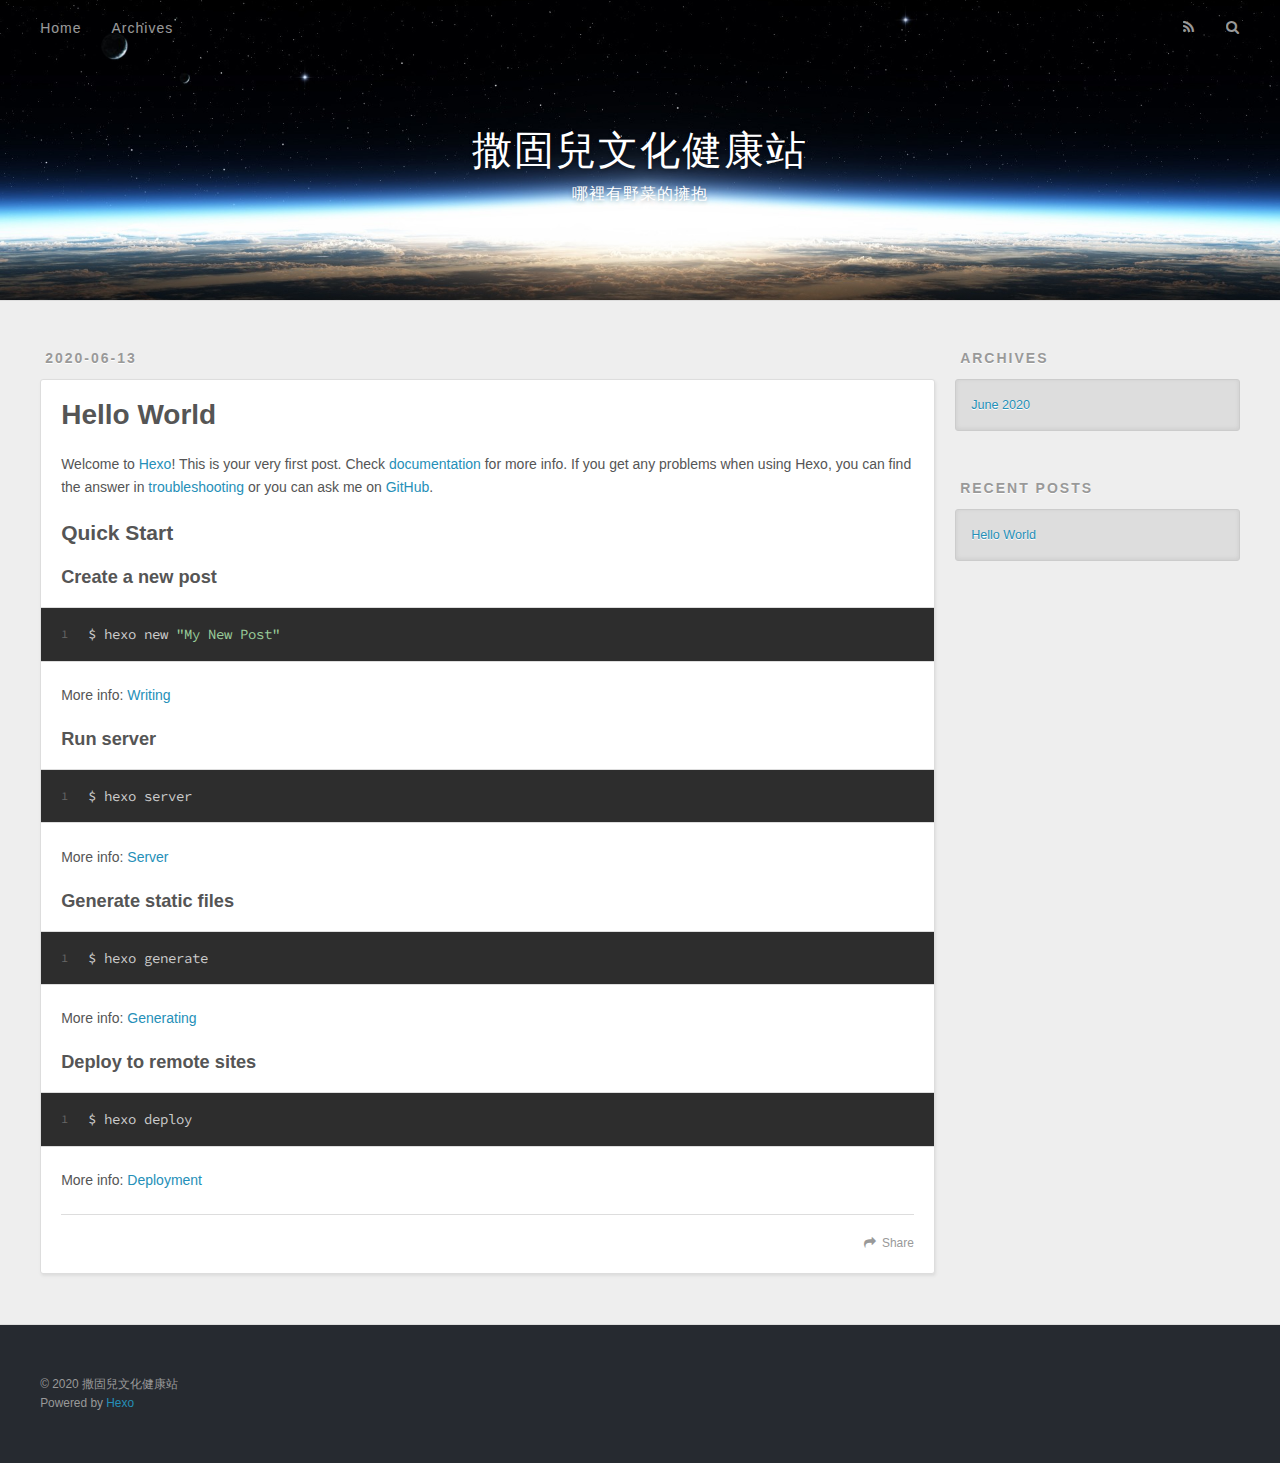
<file: 2020/06/13/hello-world/index.html>
<!DOCTYPE html>
<html>
<head>
  <meta charset="utf-8">
  

  
  <title>Hello World | 撒固兒文化健康站</title>
  <meta name="viewport" content="width=device-width, initial-scale=1, maximum-scale=1">
  <meta name="description" content="Welcome to Hexo! This is your very first post. Check documentation for more info. If you get any problems when using Hexo, you can find the answer in troubleshooting or you can ask me on GitHub. Quick">
<meta property="og:type" content="article">
<meta property="og:title" content="Hello World">
<meta property="og:url" content="http://yoursite.com/2020/06/13/hello-world/index.html">
<meta property="og:site_name" content="撒固兒文化健康站">
<meta property="og:description" content="Welcome to Hexo! This is your very first post. Check documentation for more info. If you get any problems when using Hexo, you can find the answer in troubleshooting or you can ask me on GitHub. Quick">
<meta property="og:locale" content="zn_TW">
<meta property="article:published_time" content="2020-06-12T19:01:52.046Z">
<meta property="article:modified_time" content="2020-06-12T19:01:52.046Z">
<meta name="twitter:card" content="summary">
  
    <link rel="alternate" href="/atom.xml" title="撒固兒文化健康站" type="application/atom+xml">
  
  
    <link rel="icon" href="/favicon.png">
  
  
    <link href="//fonts.googleapis.com/css?family=Source+Code+Pro" rel="stylesheet" type="text/css">
  
  
<link rel="stylesheet" href="/css/style.css">

<meta name="generator" content="Hexo 4.2.1"></head>

<body>
  <div id="container">
    <div id="wrap">
      <header id="header">
  <div id="banner"></div>
  <div id="header-outer" class="outer">
    <div id="header-title" class="inner">
      <h1 id="logo-wrap">
        <a href="/" id="logo">撒固兒文化健康站</a>
      </h1>
      
        <h2 id="subtitle-wrap">
          <a href="/" id="subtitle">哪裡有野菜的擁抱</a>
        </h2>
      
    </div>
    <div id="header-inner" class="inner">
      <nav id="main-nav">
        <a id="main-nav-toggle" class="nav-icon"></a>
        
          <a class="main-nav-link" href="/">Home</a>
        
          <a class="main-nav-link" href="/archives">Archives</a>
        
      </nav>
      <nav id="sub-nav">
        
          <a id="nav-rss-link" class="nav-icon" href="/atom.xml" title="RSS Feed"></a>
        
        <a id="nav-search-btn" class="nav-icon" title="Search"></a>
      </nav>
      <div id="search-form-wrap">
        <form action="//google.com/search" method="get" accept-charset="UTF-8" class="search-form"><input type="search" name="q" class="search-form-input" placeholder="Search"><button type="submit" class="search-form-submit">&#xF002;</button><input type="hidden" name="sitesearch" value="http://yoursite.com"></form>
      </div>
    </div>
  </div>
</header>
      <div class="outer">
        <section id="main"><article id="post-hello-world" class="article article-type-post" itemscope itemprop="blogPost">
  <div class="article-meta">
    <a href="/2020/06/13/hello-world/" class="article-date">
  <time datetime="2020-06-12T19:01:52.046Z" itemprop="datePublished">2020-06-13</time>
</a>
    
  </div>
  <div class="article-inner">
    
    
      <header class="article-header">
        
  
    <h1 class="article-title" itemprop="name">
      Hello World
    </h1>
  

      </header>
    
    <div class="article-entry" itemprop="articleBody">
      
        <p>Welcome to <a href="https://hexo.io/" target="_blank" rel="noopener">Hexo</a>! This is your very first post. Check <a href="https://hexo.io/docs/" target="_blank" rel="noopener">documentation</a> for more info. If you get any problems when using Hexo, you can find the answer in <a href="https://hexo.io/docs/troubleshooting.html" target="_blank" rel="noopener">troubleshooting</a> or you can ask me on <a href="https://github.com/hexojs/hexo/issues" target="_blank" rel="noopener">GitHub</a>.</p>
<h2 id="Quick-Start"><a href="#Quick-Start" class="headerlink" title="Quick Start"></a>Quick Start</h2><h3 id="Create-a-new-post"><a href="#Create-a-new-post" class="headerlink" title="Create a new post"></a>Create a new post</h3><figure class="highlight bash"><table><tr><td class="gutter"><pre><span class="line">1</span><br></pre></td><td class="code"><pre><span class="line">$ hexo new <span class="string">"My New Post"</span></span><br></pre></td></tr></table></figure>

<p>More info: <a href="https://hexo.io/docs/writing.html" target="_blank" rel="noopener">Writing</a></p>
<h3 id="Run-server"><a href="#Run-server" class="headerlink" title="Run server"></a>Run server</h3><figure class="highlight bash"><table><tr><td class="gutter"><pre><span class="line">1</span><br></pre></td><td class="code"><pre><span class="line">$ hexo server</span><br></pre></td></tr></table></figure>

<p>More info: <a href="https://hexo.io/docs/server.html" target="_blank" rel="noopener">Server</a></p>
<h3 id="Generate-static-files"><a href="#Generate-static-files" class="headerlink" title="Generate static files"></a>Generate static files</h3><figure class="highlight bash"><table><tr><td class="gutter"><pre><span class="line">1</span><br></pre></td><td class="code"><pre><span class="line">$ hexo generate</span><br></pre></td></tr></table></figure>

<p>More info: <a href="https://hexo.io/docs/generating.html" target="_blank" rel="noopener">Generating</a></p>
<h3 id="Deploy-to-remote-sites"><a href="#Deploy-to-remote-sites" class="headerlink" title="Deploy to remote sites"></a>Deploy to remote sites</h3><figure class="highlight bash"><table><tr><td class="gutter"><pre><span class="line">1</span><br></pre></td><td class="code"><pre><span class="line">$ hexo deploy</span><br></pre></td></tr></table></figure>

<p>More info: <a href="https://hexo.io/docs/one-command-deployment.html" target="_blank" rel="noopener">Deployment</a></p>

      
    </div>
    <footer class="article-footer">
      <a data-url="http://yoursite.com/2020/06/13/hello-world/" data-id="ckbcl82kd0000soti4wzd86gs" class="article-share-link">Share</a>
      
      
    </footer>
  </div>
  
    
  
</article>

</section>
        
          <aside id="sidebar">
  
    

  
    

  
    
  
    
  <div class="widget-wrap">
    <h3 class="widget-title">Archives</h3>
    <div class="widget">
      <ul class="archive-list"><li class="archive-list-item"><a class="archive-list-link" href="/archives/2020/06/">June 2020</a></li></ul>
    </div>
  </div>


  
    
  <div class="widget-wrap">
    <h3 class="widget-title">Recent Posts</h3>
    <div class="widget">
      <ul>
        
          <li>
            <a href="/2020/06/13/hello-world/">Hello World</a>
          </li>
        
      </ul>
    </div>
  </div>

  
</aside>
        
      </div>
      <footer id="footer">
  
  <div class="outer">
    <div id="footer-info" class="inner">
      &copy; 2020 撒固兒文化健康站<br>
      Powered by <a href="http://hexo.io/" target="_blank">Hexo</a>
    </div>
  </div>
</footer>
    </div>
    <nav id="mobile-nav">
  
    <a href="/" class="mobile-nav-link">Home</a>
  
    <a href="/archives" class="mobile-nav-link">Archives</a>
  
</nav>
    

<script src="//ajax.googleapis.com/ajax/libs/jquery/2.0.3/jquery.min.js"></script>


  
<link rel="stylesheet" href="/fancybox/jquery.fancybox.css">

  
<script src="/fancybox/jquery.fancybox.pack.js"></script>




<script src="/js/script.js"></script>




  </div>
</body>
</html>
</file>
<file: css/main.css>
:root {
  --body-bg-color: #fff;
  --content-bg-color: #fff;
  --card-bg-color: #f5f5f5;
  --text-color: #555;
  --blockquote-color: #666;
  --link-color: #555;
  --link-hover-color: #222;
  --brand-color: #fff;
  --brand-hover-color: #fff;
  --table-row-odd-bg-color: #f9f9f9;
  --table-row-hover-bg-color: #f5f5f5;
  --menu-item-bg-color: #f5f5f5;
  --btn-default-bg: #222;
  --btn-default-color: #fff;
  --btn-default-border-color: #222;
  --btn-default-hover-bg: #fff;
  --btn-default-hover-color: #222;
  --btn-default-hover-border-color: #222;
}
html {
  line-height: 1.15; /* 1 */
  -webkit-text-size-adjust: 100%; /* 2 */
}
body {
  margin: 0;
}
main {
  display: block;
}
h1 {
  font-size: 2em;
  margin: 0.67em 0;
}
hr {
  box-sizing: content-box; /* 1 */
  height: 0; /* 1 */
  overflow: visible; /* 2 */
}
pre {
  font-family: monospace, monospace; /* 1 */
  font-size: 1em; /* 2 */
}
a {
  background: transparent;
}
abbr[title] {
  border-bottom: none; /* 1 */
  text-decoration: underline; /* 2 */
  text-decoration: underline dotted; /* 2 */
}
b,
strong {
  font-weight: bolder;
}
code,
kbd,
samp {
  font-family: monospace, monospace; /* 1 */
  font-size: 1em; /* 2 */
}
small {
  font-size: 80%;
}
sub,
sup {
  font-size: 75%;
  line-height: 0;
  position: relative;
  vertical-align: baseline;
}
sub {
  bottom: -0.25em;
}
sup {
  top: -0.5em;
}
img {
  border-style: none;
}
button,
input,
optgroup,
select,
textarea {
  font-family: inherit; /* 1 */
  font-size: 100%; /* 1 */
  line-height: 1.15; /* 1 */
  margin: 0; /* 2 */
}
button,
input {
/* 1 */
  overflow: visible;
}
button,
select {
/* 1 */
  text-transform: none;
}
button,
[type='button'],
[type='reset'],
[type='submit'] {
  -webkit-appearance: button;
}
button::-moz-focus-inner,
[type='button']::-moz-focus-inner,
[type='reset']::-moz-focus-inner,
[type='submit']::-moz-focus-inner {
  border-style: none;
  padding: 0;
}
button:-moz-focusring,
[type='button']:-moz-focusring,
[type='reset']:-moz-focusring,
[type='submit']:-moz-focusring {
  outline: 1px dotted ButtonText;
}
fieldset {
  padding: 0.35em 0.75em 0.625em;
}
legend {
  box-sizing: border-box; /* 1 */
  color: inherit; /* 2 */
  display: table; /* 1 */
  max-width: 100%; /* 1 */
  padding: 0; /* 3 */
  white-space: normal; /* 1 */
}
progress {
  vertical-align: baseline;
}
textarea {
  overflow: auto;
}
[type='checkbox'],
[type='radio'] {
  box-sizing: border-box; /* 1 */
  padding: 0; /* 2 */
}
[type='number']::-webkit-inner-spin-button,
[type='number']::-webkit-outer-spin-button {
  height: auto;
}
[type='search'] {
  outline-offset: -2px; /* 2 */
  -webkit-appearance: textfield; /* 1 */
}
[type='search']::-webkit-search-decoration {
  -webkit-appearance: none;
}
::-webkit-file-upload-button {
  font: inherit; /* 2 */
  -webkit-appearance: button; /* 1 */
}
details {
  display: block;
}
summary {
  display: list-item;
}
template {
  display: none;
}
[hidden] {
  display: none;
}
::selection {
  background: #262a30;
  color: #eee;
}
html,
body {
  height: 100%;
}
body {
  background: var(--body-bg-color);
  color: var(--text-color);
  font-family: 'Lato', "PingFang SC", "Microsoft YaHei", sans-serif;
  font-size: 1em;
  line-height: 2;
}
@media (max-width: 991px) {
  body {
    padding-left: 0 !important;
    padding-right: 0 !important;
  }
}
h1,
h2,
h3,
h4,
h5,
h6 {
  font-family: 'Lato', "PingFang SC", "Microsoft YaHei", sans-serif;
  font-weight: bold;
  line-height: 1.5;
  margin: 20px 0 15px;
}
h1 {
  font-size: 1.5em;
}
h2 {
  font-size: 1.375em;
}
h3 {
  font-size: 1.25em;
}
h4 {
  font-size: 1.125em;
}
h5 {
  font-size: 1em;
}
h6 {
  font-size: 0.875em;
}
p {
  margin: 0 0 20px 0;
}
a,
span.exturl {
  border-bottom: 1px solid #999;
  color: var(--link-color);
  outline: 0;
  text-decoration: none;
  overflow-wrap: break-word;
  word-wrap: break-word;
  cursor: pointer;
}
a:hover,
span.exturl:hover {
  border-bottom-color: var(--link-hover-color);
  color: var(--link-hover-color);
}
iframe,
img,
video {
  display: block;
  margin-left: auto;
  margin-right: auto;
  max-width: 100%;
}
hr {
  background-image: repeating-linear-gradient(-45deg, #ddd, #ddd 4px, transparent 4px, transparent 8px);
  border: 0;
  height: 3px;
  margin: 40px 0;
}
blockquote {
  border-left: 4px solid #ddd;
  color: var(--blockquote-color);
  margin: 0;
  padding: 0 15px;
}
blockquote cite::before {
  content: '-';
  padding: 0 5px;
}
dt {
  font-weight: bold;
}
dd {
  margin: 0;
  padding: 0;
}
kbd {
  background-color: #f5f5f5;
  background-image: linear-gradient(#eee, #fff, #eee);
  border: 1px solid #ccc;
  border-radius: 0.2em;
  box-shadow: 0.1em 0.1em 0.2em rgba(0,0,0,0.1);
  color: #555;
  font-family: inherit;
  padding: 0.1em 0.3em;
  white-space: nowrap;
}
.table-container {
  overflow: auto;
}
table {
  border-collapse: collapse;
  border-spacing: 0;
  font-size: 0.875em;
  margin: 0 0 20px 0;
  width: 100%;
}
tbody tr:nth-of-type(odd) {
  background: var(--table-row-odd-bg-color);
}
tbody tr:hover {
  background: var(--table-row-hover-bg-color);
}
caption,
th,
td {
  font-weight: normal;
  padding: 8px;
  vertical-align: middle;
}
th,
td {
  border: 1px solid #ddd;
  border-bottom: 3px solid #ddd;
}
th {
  font-weight: 700;
  padding-bottom: 10px;
}
td {
  border-bottom-width: 1px;
}
.btn {
  background: var(--btn-default-bg);
  border: 2px solid var(--btn-default-border-color);
  border-radius: 0;
  color: var(--btn-default-color);
  display: inline-block;
  font-size: 0.875em;
  line-height: 2;
  padding: 0 20px;
  text-decoration: none;
  transition-property: background-color;
  transition-delay: 0s;
  transition-duration: 0.2s;
  transition-timing-function: ease-in-out;
}
.btn:hover {
  background: var(--btn-default-hover-bg);
  border-color: var(--btn-default-hover-border-color);
  color: var(--btn-default-hover-color);
}
.btn + .btn {
  margin: 0 0 8px 8px;
}
.btn .fa-fw {
  text-align: left;
  width: 1.285714285714286em;
}
.toggle {
  line-height: 0;
}
.toggle .toggle-line {
  background: #fff;
  display: inline-block;
  height: 2px;
  left: 0;
  position: relative;
  top: 0;
  transition: all 0.4s;
  vertical-align: top;
  width: 100%;
}
.toggle .toggle-line:not(:first-child) {
  margin-top: 3px;
}
.toggle.toggle-arrow .toggle-line-first {
  left: 50%;
  top: 2px;
  transform: rotate(45deg);
  width: 50%;
}
.toggle.toggle-arrow .toggle-line-middle {
  left: 2px;
  width: 90%;
}
.toggle.toggle-arrow .toggle-line-last {
  left: 50%;
  top: -2px;
  transform: rotate(-45deg);
  width: 50%;
}
.toggle.toggle-close .toggle-line-first {
  transform: rotate(-45deg);
  top: 5px;
}
.toggle.toggle-close .toggle-line-middle {
  opacity: 0;
}
.toggle.toggle-close .toggle-line-last {
  transform: rotate(45deg);
  top: -5px;
}
.highlight,
pre {
  background: #f7f7f7;
  color: #4d4d4c;
  line-height: 1.6;
  margin: 0 auto 20px;
}
pre,
code {
  font-family: consolas, Menlo, monospace, "PingFang SC", "Microsoft YaHei";
}
code {
  background: #eee;
  border-radius: 3px;
  color: #555;
  padding: 2px 4px;
  overflow-wrap: break-word;
  word-wrap: break-word;
}
.highlight *::selection {
  background: #d6d6d6;
}
.highlight pre {
  border: 0;
  margin: 0;
  padding: 10px 0;
}
.highlight table {
  border: 0;
  margin: 0;
  width: auto;
}
.highlight td {
  border: 0;
  padding: 0;
}
.highlight figcaption {
  background: #eff2f3;
  color: #4d4d4c;
  display: flex;
  font-size: 0.875em;
  justify-content: space-between;
  line-height: 1.2;
  padding: 0.5em;
}
.highlight figcaption a {
  color: #4d4d4c;
}
.highlight figcaption a:hover {
  border-bottom-color: #4d4d4c;
}
.highlight .gutter {
  -moz-user-select: none;
  -ms-user-select: none;
  -webkit-user-select: none;
  user-select: none;
}
.highlight .gutter pre {
  background: #eff2f3;
  color: #869194;
  padding-left: 10px;
  padding-right: 10px;
  text-align: right;
}
.highlight .code pre {
  background: #f7f7f7;
  padding-left: 10px;
  width: 100%;
}
.gist table {
  width: auto;
}
.gist table td {
  border: 0;
}
pre {
  overflow: auto;
  padding: 10px;
}
pre code {
  background: none;
  color: #4d4d4c;
  font-size: 0.875em;
  padding: 0;
  text-shadow: none;
}
pre .deletion {
  background: #fdd;
}
pre .addition {
  background: #dfd;
}
pre .meta {
  color: #eab700;
  -moz-user-select: none;
  -ms-user-select: none;
  -webkit-user-select: none;
  user-select: none;
}
pre .comment {
  color: #8e908c;
}
pre .variable,
pre .attribute,
pre .tag,
pre .name,
pre .regexp,
pre .ruby .constant,
pre .xml .tag .title,
pre .xml .pi,
pre .xml .doctype,
pre .html .doctype,
pre .css .id,
pre .css .class,
pre .css .pseudo {
  color: #c82829;
}
pre .number,
pre .preprocessor,
pre .built_in,
pre .builtin-name,
pre .literal,
pre .params,
pre .constant,
pre .command {
  color: #f5871f;
}
pre .ruby .class .title,
pre .css .rules .attribute,
pre .string,
pre .symbol,
pre .value,
pre .inheritance,
pre .header,
pre .ruby .symbol,
pre .xml .cdata,
pre .special,
pre .formula {
  color: #718c00;
}
pre .title,
pre .css .hexcolor {
  color: #3e999f;
}
pre .function,
pre .python .decorator,
pre .python .title,
pre .ruby .function .title,
pre .ruby .title .keyword,
pre .perl .sub,
pre .javascript .title,
pre .coffeescript .title {
  color: #4271ae;
}
pre .keyword,
pre .javascript .function {
  color: #8959a8;
}
.blockquote-center {
  border-left: none;
  margin: 40px 0;
  padding: 0;
  position: relative;
  text-align: center;
}
.blockquote-center .fa {
  display: block;
  opacity: 0.6;
  position: absolute;
  width: 100%;
}
.blockquote-center .fa-quote-left {
  border-top: 1px solid #ccc;
  text-align: left;
  top: -20px;
}
.blockquote-center .fa-quote-right {
  border-bottom: 1px solid #ccc;
  text-align: right;
  bottom: -20px;
}
.blockquote-center p,
.blockquote-center div {
  text-align: center;
}
.post-body .group-picture img {
  margin: 0 auto;
  padding: 0 3px;
}
.group-picture-row {
  margin-bottom: 6px;
  overflow: hidden;
}
.group-picture-column {
  float: left;
  margin-bottom: 10px;
}
.post-body .label {
  color: #555;
  display: inline;
  padding: 0 2px;
}
.post-body .label.default {
  background: #f0f0f0;
}
.post-body .label.primary {
  background: #efe6f7;
}
.post-body .label.info {
  background: #e5f2f8;
}
.post-body .label.success {
  background: #e7f4e9;
}
.post-body .label.warning {
  background: #fcf6e1;
}
.post-body .label.danger {
  background: #fae8eb;
}
.post-body .tabs {
  margin-bottom: 20px;
}
.post-body .tabs,
.tabs-comment {
  display: block;
  padding-top: 10px;
  position: relative;
}
.post-body .tabs ul.nav-tabs,
.tabs-comment ul.nav-tabs {
  display: flex;
  flex-wrap: wrap;
  margin: 0;
  margin-bottom: -1px;
  padding: 0;
}
@media (max-width: 413px) {
  .post-body .tabs ul.nav-tabs,
  .tabs-comment ul.nav-tabs {
    display: block;
    margin-bottom: 5px;
  }
}
.post-body .tabs ul.nav-tabs li.tab,
.tabs-comment ul.nav-tabs li.tab {
  border-bottom: 1px solid #ddd;
  border-left: 1px solid transparent;
  border-right: 1px solid transparent;
  border-top: 3px solid transparent;
  flex-grow: 1;
  list-style-type: none;
  border-radius: 0 0 0 0;
}
@media (max-width: 413px) {
  .post-body .tabs ul.nav-tabs li.tab,
  .tabs-comment ul.nav-tabs li.tab {
    border-bottom: 1px solid transparent;
    border-left: 3px solid transparent;
    border-right: 1px solid transparent;
    border-top: 1px solid transparent;
  }
}
@media (max-width: 413px) {
  .post-body .tabs ul.nav-tabs li.tab,
  .tabs-comment ul.nav-tabs li.tab {
    border-radius: 0;
  }
}
.post-body .tabs ul.nav-tabs li.tab a,
.tabs-comment ul.nav-tabs li.tab a {
  border-bottom: initial;
  display: block;
  line-height: 1.8;
  outline: 0;
  padding: 0.25em 0.75em;
  text-align: center;
  transition-delay: 0s;
  transition-duration: 0.2s;
  transition-timing-function: ease-out;
}
.post-body .tabs ul.nav-tabs li.tab a i,
.tabs-comment ul.nav-tabs li.tab a i {
  width: 1.285714285714286em;
}
.post-body .tabs ul.nav-tabs li.tab.active,
.tabs-comment ul.nav-tabs li.tab.active {
  border-bottom: 1px solid transparent;
  border-left: 1px solid #ddd;
  border-right: 1px solid #ddd;
  border-top: 3px solid #fc6423;
}
@media (max-width: 413px) {
  .post-body .tabs ul.nav-tabs li.tab.active,
  .tabs-comment ul.nav-tabs li.tab.active {
    border-bottom: 1px solid #ddd;
    border-left: 3px solid #fc6423;
    border-right: 1px solid #ddd;
    border-top: 1px solid #ddd;
  }
}
.post-body .tabs ul.nav-tabs li.tab.active a,
.tabs-comment ul.nav-tabs li.tab.active a {
  color: var(--link-color);
  cursor: default;
}
.post-body .tabs .tab-content .tab-pane,
.tabs-comment .tab-content .tab-pane {
  border: 1px solid #ddd;
  border-top: 0;
  padding: 20px 20px 0 20px;
  border-radius: 0;
}
.post-body .tabs .tab-content .tab-pane:not(.active),
.tabs-comment .tab-content .tab-pane:not(.active) {
  display: none;
}
.post-body .tabs .tab-content .tab-pane.active,
.tabs-comment .tab-content .tab-pane.active {
  display: block;
}
.post-body .tabs .tab-content .tab-pane.active:nth-of-type(1),
.tabs-comment .tab-content .tab-pane.active:nth-of-type(1) {
  border-radius: 0 0 0 0;
}
@media (max-width: 413px) {
  .post-body .tabs .tab-content .tab-pane.active:nth-of-type(1),
  .tabs-comment .tab-content .tab-pane.active:nth-of-type(1) {
    border-radius: 0;
  }
}
.post-body .note {
  border-radius: 3px;
  margin-bottom: 20px;
  padding: 1em;
  position: relative;
  border: 1px solid #eee;
  border-left-width: 5px;
}
.post-body .note h2,
.post-body .note h3,
.post-body .note h4,
.post-body .note h5,
.post-body .note h6 {
  margin-top: 0;
  border-bottom: initial;
  margin-bottom: 0;
  padding-top: 0;
}
.post-body .note p:first-child,
.post-body .note ul:first-child,
.post-body .note ol:first-child,
.post-body .note table:first-child,
.post-body .note pre:first-child,
.post-body .note blockquote:first-child,
.post-body .note img:first-child {
  margin-top: 0;
}
.post-body .note p:last-child,
.post-body .note ul:last-child,
.post-body .note ol:last-child,
.post-body .note table:last-child,
.post-body .note pre:last-child,
.post-body .note blockquote:last-child,
.post-body .note img:last-child {
  margin-bottom: 0;
}
.post-body .note.default {
  border-left-color: #777;
}
.post-body .note.default h2,
.post-body .note.default h3,
.post-body .note.default h4,
.post-body .note.default h5,
.post-body .note.default h6 {
  color: #777;
}
.post-body .note.primary {
  border-left-color: #6f42c1;
}
.post-body .note.primary h2,
.post-body .note.primary h3,
.post-body .note.primary h4,
.post-body .note.primary h5,
.post-body .note.primary h6 {
  color: #6f42c1;
}
.post-body .note.info {
  border-left-color: #428bca;
}
.post-body .note.info h2,
.post-body .note.info h3,
.post-body .note.info h4,
.post-body .note.info h5,
.post-body .note.info h6 {
  color: #428bca;
}
.post-body .note.success {
  border-left-color: #5cb85c;
}
.post-body .note.success h2,
.post-body .note.success h3,
.post-body .note.success h4,
.post-body .note.success h5,
.post-body .note.success h6 {
  color: #5cb85c;
}
.post-body .note.warning {
  border-left-color: #f0ad4e;
}
.post-body .note.warning h2,
.post-body .note.warning h3,
.post-body .note.warning h4,
.post-body .note.warning h5,
.post-body .note.warning h6 {
  color: #f0ad4e;
}
.post-body .note.danger {
  border-left-color: #d9534f;
}
.post-body .note.danger h2,
.post-body .note.danger h3,
.post-body .note.danger h4,
.post-body .note.danger h5,
.post-body .note.danger h6 {
  color: #d9534f;
}
.pagination .prev,
.pagination .next,
.pagination .page-number,
.pagination .space {
  display: inline-block;
  margin: 0 10px;
  padding: 0 11px;
  position: relative;
  top: -1px;
}
@media (max-width: 767px) {
  .pagination .prev,
  .pagination .next,
  .pagination .page-number,
  .pagination .space {
    margin: 0 5px;
  }
}
.pagination {
  border-top: 1px solid #eee;
  margin: 120px 0 0;
  text-align: center;
}
.pagination .prev,
.pagination .next,
.pagination .page-number {
  border-bottom: 0;
  border-top: 1px solid #eee;
  transition-property: border-color;
  transition-delay: 0s;
  transition-duration: 0.2s;
  transition-timing-function: ease-in-out;
}
.pagination .prev:hover,
.pagination .next:hover,
.pagination .page-number:hover {
  border-top-color: #222;
}
.pagination .space {
  margin: 0;
  padding: 0;
}
.pagination .prev {
  margin-left: 0;
}
.pagination .next {
  margin-right: 0;
}
.pagination .page-number.current {
  background: #ccc;
  border-top-color: #ccc;
  color: #fff;
}
@media (max-width: 767px) {
  .pagination {
    border-top: none;
  }
  .pagination .prev,
  .pagination .next,
  .pagination .page-number {
    border-bottom: 1px solid #eee;
    border-top: 0;
    margin-bottom: 10px;
    padding: 0 10px;
  }
  .pagination .prev:hover,
  .pagination .next:hover,
  .pagination .page-number:hover {
    border-bottom-color: #222;
  }
}
.comments {
  margin-top: 60px;
  overflow: hidden;
}
.comment-button-group {
  display: flex;
  flex-wrap: wrap-reverse;
  justify-content: center;
  margin: 1em 0;
}
.comment-button-group .comment-button {
  margin: 0.1em 0.2em;
}
.comment-button-group .comment-button.active {
  background: var(--btn-default-hover-bg);
  border-color: var(--btn-default-hover-border-color);
  color: var(--btn-default-hover-color);
}
.comment-position {
  display: none;
}
.comment-position.active {
  display: block;
}
.tabs-comment {
  background: var(--content-bg-color);
  margin-top: 4em;
  padding-top: 0;
}
.tabs-comment .comments {
  border: 0;
  box-shadow: none;
  margin-top: 0;
  padding-top: 0;
}
.container {
  min-height: 100%;
  position: relative;
}
.main-inner {
  margin: 0 auto;
  width: 700px;
}
@media (min-width: 1200px) {
  .main-inner {
    width: 800px;
  }
}
@media (min-width: 1600px) {
  .main-inner {
    width: 900px;
  }
}
@media (max-width: 767px) {
  .content-wrap {
    padding: 0 20px;
  }
}
.header {
  background: transparent;
}
.header-inner {
  margin: 0 auto;
  width: 700px;
}
@media (min-width: 1200px) {
  .header-inner {
    width: 800px;
  }
}
@media (min-width: 1600px) {
  .header-inner {
    width: 900px;
  }
}
.site-brand-container {
  display: flex;
  flex-shrink: 0;
  padding: 0 10px;
}
.headband {
  background: #222;
  height: 3px;
}
.site-meta {
  flex-grow: 1;
  text-align: center;
}
@media (max-width: 767px) {
  .site-meta {
    text-align: center;
  }
}
.brand {
  border-bottom: none;
  color: var(--brand-color);
  display: inline-block;
  line-height: 1.375em;
  padding: 0 40px;
  position: relative;
}
.brand:hover {
  color: var(--brand-hover-color);
}
.site-title {
  font-family: 'Lato', "PingFang SC", "Microsoft YaHei", sans-serif;
  font-size: 1.375em;
  font-weight: normal;
  margin: 0;
}
.site-subtitle {
  color: #999;
  font-size: 0.8125em;
  margin: 10px 0;
}
.use-motion .brand {
  opacity: 0;
}
.use-motion .site-title,
.use-motion .site-subtitle,
.use-motion .custom-logo-image {
  opacity: 0;
  position: relative;
  top: -10px;
}
.site-nav-toggle,
.site-nav-right {
  display: none;
}
@media (max-width: 767px) {
  .site-nav-toggle,
  .site-nav-right {
    display: flex;
    flex-direction: column;
    justify-content: center;
  }
}
.site-nav-toggle .toggle,
.site-nav-right .toggle {
  color: var(--text-color);
  padding: 10px;
  width: 22px;
}
.site-nav-toggle .toggle .toggle-line,
.site-nav-right .toggle .toggle-line {
  background: var(--text-color);
  border-radius: 1px;
}
.site-nav {
  display: block;
}
@media (max-width: 767px) {
  .site-nav {
    clear: both;
    display: none;
  }
}
.site-nav.site-nav-on {
  display: block;
}
.menu {
  margin-top: 20px;
  padding-left: 0;
  text-align: center;
}
.menu-item {
  display: inline-block;
  list-style: none;
  margin: 0 10px;
}
@media (max-width: 767px) {
  .menu-item {
    display: block;
    margin-top: 10px;
  }
  .menu-item.menu-item-search {
    display: none;
  }
}
.menu-item a,
.menu-item span.exturl {
  border-bottom: 0;
  display: block;
  font-size: 0.8125em;
  transition-property: border-color;
  transition-delay: 0s;
  transition-duration: 0.2s;
  transition-timing-function: ease-in-out;
}
@media (hover: none) {
  .menu-item a:hover,
  .menu-item span.exturl:hover {
    border-bottom-color: transparent !important;
  }
}
.menu-item .fa,
.menu-item .fab,
.menu-item .far,
.menu-item .fas {
  margin-right: 8px;
}
.menu-item .badge {
  display: inline-block;
  font-weight: bold;
  line-height: 1;
  margin-left: 0.35em;
  margin-top: 0.35em;
  text-align: center;
  white-space: nowrap;
}
@media (max-width: 767px) {
  .menu-item .badge {
    float: right;
    margin-left: 0;
  }
}
.menu-item-active a,
.menu .menu-item a:hover,
.menu .menu-item span.exturl:hover {
  background: var(--menu-item-bg-color);
}
.use-motion .menu-item {
  opacity: 0;
}
.sidebar {
  background: #222;
  bottom: 0;
  box-shadow: inset 0 2px 6px #000;
  position: fixed;
  top: 0;
}
@media (max-width: 991px) {
  .sidebar {
    display: none;
  }
}
.sidebar-inner {
  color: #999;
  padding: 18px 10px;
  text-align: center;
}
.cc-license {
  margin-top: 10px;
  text-align: center;
}
.cc-license .cc-opacity {
  border-bottom: none;
  opacity: 0.7;
}
.cc-license .cc-opacity:hover {
  opacity: 0.9;
}
.cc-license img {
  display: inline-block;
}
.site-author-image {
  border: 2px solid #333;
  display: block;
  margin: 0 auto;
  max-width: 96px;
  padding: 2px;
}
.site-author-name {
  color: #f5f5f5;
  font-weight: normal;
  margin: 5px 0 0;
  text-align: center;
}
.site-description {
  color: #999;
  font-size: 1em;
  margin-top: 5px;
  text-align: center;
}
.links-of-author {
  margin-top: 15px;
}
.links-of-author a,
.links-of-author span.exturl {
  border-bottom-color: #555;
  display: inline-block;
  font-size: 0.8125em;
  margin-bottom: 10px;
  margin-right: 10px;
  vertical-align: middle;
}
.links-of-author a::before,
.links-of-author span.exturl::before {
  background: #aa4a46;
  border-radius: 50%;
  content: ' ';
  display: inline-block;
  height: 4px;
  margin-right: 3px;
  vertical-align: middle;
  width: 4px;
}
.sidebar-button {
  margin-top: 15px;
}
.sidebar-button a {
  border: 1px solid #fc6423;
  border-radius: 4px;
  color: #fc6423;
  display: inline-block;
  padding: 0 15px;
}
.sidebar-button a .fa,
.sidebar-button a .fab,
.sidebar-button a .far,
.sidebar-button a .fas {
  margin-right: 5px;
}
.sidebar-button a:hover {
  background: #fc6423;
  border: 1px solid #fc6423;
  color: #fff;
}
.sidebar-button a:hover .fa,
.sidebar-button a:hover .fab,
.sidebar-button a:hover .far,
.sidebar-button a:hover .fas {
  color: #fff;
}
.links-of-blogroll {
  font-size: 0.8125em;
  margin-top: 10px;
}
.links-of-blogroll-title {
  font-size: 0.875em;
  font-weight: 600;
  margin-top: 0;
}
.links-of-blogroll-list {
  list-style: none;
  margin: 0;
  padding: 0;
}
#sidebar-dimmer {
  display: none;
}
@media (max-width: 767px) {
  #sidebar-dimmer {
    background: #000;
    display: block;
    height: 100%;
    left: 100%;
    opacity: 0;
    position: fixed;
    top: 0;
    width: 100%;
    z-index: 1100;
  }
  .sidebar-active + #sidebar-dimmer {
    opacity: 0.7;
    transform: translateX(-100%);
    transition: opacity 0.5s;
  }
}
.sidebar-nav {
  margin: 0;
  padding-bottom: 20px;
  padding-left: 0;
}
.sidebar-nav li {
  border-bottom: 1px solid transparent;
  color: #666;
  cursor: pointer;
  display: inline-block;
  font-size: 0.875em;
}
.sidebar-nav li.sidebar-nav-overview {
  margin-left: 10px;
}
.sidebar-nav li:hover {
  color: #f5f5f5;
}
.sidebar-nav .sidebar-nav-active {
  border-bottom-color: #87daff;
  color: #87daff;
}
.sidebar-nav .sidebar-nav-active:hover {
  color: #87daff;
}
.sidebar-panel {
  display: none;
  overflow-x: hidden;
  overflow-y: auto;
}
.sidebar-panel-active {
  display: block;
}
.sidebar-toggle {
  background: #222;
  bottom: 45px;
  cursor: pointer;
  height: 14px;
  left: 30px;
  padding: 5px;
  position: fixed;
  width: 14px;
  z-index: 1300;
}
@media (max-width: 991px) {
  .sidebar-toggle {
    left: 20px;
    opacity: 0.8;
    display: none;
  }
}
.sidebar-toggle:hover .toggle-line {
  background: #87daff;
}
.post-toc {
  font-size: 0.875em;
}
.post-toc ol {
  list-style: none;
  margin: 0;
  padding: 0 2px 5px 10px;
  text-align: left;
}
.post-toc ol > ol {
  padding-left: 0;
}
.post-toc ol a {
  transition-property: all;
  transition-delay: 0s;
  transition-duration: 0.2s;
  transition-timing-function: ease-in-out;
}
.post-toc .nav-item {
  line-height: 1.8;
  overflow: hidden;
  text-overflow: ellipsis;
  white-space: nowrap;
}
.post-toc .nav .nav-child {
  display: none;
}
.post-toc .nav .active > .nav-child {
  display: block;
}
.post-toc .nav .active-current > .nav-child {
  display: block;
}
.post-toc .nav .active-current > .nav-child > .nav-item {
  display: block;
}
.post-toc .nav .active > a {
  border-bottom-color: #87daff;
  color: #87daff;
}
.post-toc .nav .active-current > a {
  color: #87daff;
}
.post-toc .nav .active-current > a:hover {
  color: #87daff;
}
.site-state {
  display: flex;
  justify-content: center;
  line-height: 1.4;
  margin-top: 10px;
  overflow: hidden;
  text-align: center;
  white-space: nowrap;
}
.site-state-item {
  padding: 0 15px;
}
.site-state-item:not(:first-child) {
  border-left: 1px solid #333;
}
.site-state-item a {
  border-bottom: none;
}
.site-state-item-count {
  display: block;
  font-size: 1.25em;
  font-weight: 600;
  text-align: center;
}
.site-state-item-name {
  color: inherit;
  font-size: 0.875em;
}
.footer {
  color: #999;
  font-size: 0.875em;
  padding: 20px 0;
}
.footer.footer-fixed {
  bottom: 0;
  left: 0;
  position: absolute;
  right: 0;
}
.footer-inner {
  box-sizing: border-box;
  margin: 0 auto;
  text-align: center;
  width: 700px;
}
@media (min-width: 1200px) {
  .footer-inner {
    width: 800px;
  }
}
@media (min-width: 1600px) {
  .footer-inner {
    width: 900px;
  }
}
.languages {
  display: inline-block;
  font-size: 1.125em;
  position: relative;
}
.languages .lang-select-label span {
  margin: 0 0.5em;
}
.languages .lang-select {
  height: 100%;
  left: 0;
  opacity: 0;
  position: absolute;
  top: 0;
  width: 100%;
}
.with-love {
  color: #ff0000;
  display: inline-block;
  margin: 0 5px;
}
.powered-by,
.theme-info {
  display: inline-block;
}
@-moz-keyframes iconAnimate {
  0%, 100% {
    transform: scale(1);
  }
  10%, 30% {
    transform: scale(0.9);
  }
  20%, 40%, 60%, 80% {
    transform: scale(1.1);
  }
  50%, 70% {
    transform: scale(1.1);
  }
}
@-webkit-keyframes iconAnimate {
  0%, 100% {
    transform: scale(1);
  }
  10%, 30% {
    transform: scale(0.9);
  }
  20%, 40%, 60%, 80% {
    transform: scale(1.1);
  }
  50%, 70% {
    transform: scale(1.1);
  }
}
@-o-keyframes iconAnimate {
  0%, 100% {
    transform: scale(1);
  }
  10%, 30% {
    transform: scale(0.9);
  }
  20%, 40%, 60%, 80% {
    transform: scale(1.1);
  }
  50%, 70% {
    transform: scale(1.1);
  }
}
@keyframes iconAnimate {
  0%, 100% {
    transform: scale(1);
  }
  10%, 30% {
    transform: scale(0.9);
  }
  20%, 40%, 60%, 80% {
    transform: scale(1.1);
  }
  50%, 70% {
    transform: scale(1.1);
  }
}
.back-to-top {
  font-size: 12px;
  text-align: center;
  transition-delay: 0s;
  transition-duration: 0.2s;
  transition-timing-function: ease-in-out;
}
.back-to-top {
  background: #222;
  bottom: -100px;
  box-sizing: border-box;
  color: #fff;
  cursor: pointer;
  left: 30px;
  opacity: 1;
  padding: 0 6px;
  position: fixed;
  transition-property: bottom;
  z-index: 1300;
  width: 24px;
}
.back-to-top span {
  display: none;
}
.back-to-top:hover {
  color: #87daff;
}
.back-to-top.back-to-top-on {
  bottom: 19px;
}
@media (max-width: 991px) {
  .back-to-top {
    left: 20px;
    opacity: 0.8;
  }
}
.post-body {
  font-family: 'Lato', "PingFang SC", "Microsoft YaHei", sans-serif;
  overflow-wrap: break-word;
  word-wrap: break-word;
}
@media (min-width: 1200px) {
  .post-body {
    font-size: 1.125em;
  }
}
.post-body .exturl .fa {
  font-size: 0.875em;
  margin-left: 4px;
}
.post-body .image-caption,
.post-body .figure .caption {
  color: #999;
  font-size: 0.875em;
  font-weight: bold;
  line-height: 1;
  margin: -20px auto 15px;
  text-align: center;
}
.post-sticky-flag {
  display: inline-block;
  transform: rotate(30deg);
}
.post-button {
  margin-top: 40px;
  text-align: center;
}
.use-motion .post-block,
.use-motion .pagination,
.use-motion .comments {
  opacity: 0;
}
.use-motion .post-header {
  opacity: 0;
}
.use-motion .post-body {
  opacity: 0;
}
.use-motion .collection-header {
  opacity: 0;
}
.posts-collapse {
  margin-left: 35px;
  position: relative;
}
@media (max-width: 767px) {
  .posts-collapse {
    margin-left: 0px;
    margin-right: 0px;
  }
}
.posts-collapse .collection-title {
  font-size: 1.125em;
  position: relative;
}
.posts-collapse .collection-title::before {
  background: #999;
  border: 1px solid #fff;
  border-radius: 50%;
  content: ' ';
  height: 10px;
  left: 0;
  margin-left: -6px;
  margin-top: -4px;
  position: absolute;
  top: 50%;
  width: 10px;
}
.posts-collapse .collection-year {
  font-size: 1.5em;
  font-weight: bold;
  margin: 60px 0;
  position: relative;
}
.posts-collapse .collection-year::before {
  background: #bbb;
  border-radius: 50%;
  content: ' ';
  height: 8px;
  left: 0;
  margin-left: -4px;
  margin-top: -4px;
  position: absolute;
  top: 50%;
  width: 8px;
}
.posts-collapse .collection-header {
  display: block;
  margin: 0 0 0 20px;
}
.posts-collapse .collection-header small {
  color: #bbb;
  margin-left: 5px;
}
.posts-collapse .post-header {
  border-bottom: 1px dashed #ccc;
  margin: 30px 0;
  padding-left: 15px;
  position: relative;
  transition-property: border;
  transition-delay: 0s;
  transition-duration: 0.2s;
  transition-timing-function: ease-in-out;
}
.posts-collapse .post-header::before {
  background: #bbb;
  border: 1px solid #fff;
  border-radius: 50%;
  content: ' ';
  height: 6px;
  left: 0;
  margin-left: -4px;
  position: absolute;
  top: 0.75em;
  transition-property: background;
  width: 6px;
  transition-delay: 0s;
  transition-duration: 0.2s;
  transition-timing-function: ease-in-out;
}
.posts-collapse .post-header:hover {
  border-bottom-color: #666;
}
.posts-collapse .post-header:hover::before {
  background: #222;
}
.posts-collapse .post-meta {
  display: inline;
  font-size: 0.75em;
  margin-right: 10px;
}
.posts-collapse .post-title {
  display: inline;
}
.posts-collapse .post-title a,
.posts-collapse .post-title span.exturl {
  border-bottom: none;
  color: var(--link-color);
}
.posts-collapse .post-title .fa-external-link-alt {
  font-size: 0.875em;
  margin-left: 5px;
}
.posts-collapse::before {
  background: #f5f5f5;
  content: ' ';
  height: 100%;
  left: 0;
  margin-left: -2px;
  position: absolute;
  top: 1.25em;
  width: 4px;
}
.post-eof {
  background: #ccc;
  height: 1px;
  margin: 80px auto 60px;
  text-align: center;
  width: 8%;
}
.post-block:last-of-type .post-eof {
  display: none;
}
.content {
  padding-top: 40px;
}
@media (min-width: 992px) {
  .post-body {
    text-align: justify;
  }
}
@media (max-width: 991px) {
  .post-body {
    text-align: justify;
  }
}
.post-body h1,
.post-body h2,
.post-body h3,
.post-body h4,
.post-body h5,
.post-body h6 {
  padding-top: 10px;
}
.post-body h1 .header-anchor,
.post-body h2 .header-anchor,
.post-body h3 .header-anchor,
.post-body h4 .header-anchor,
.post-body h5 .header-anchor,
.post-body h6 .header-anchor {
  border-bottom-style: none;
  color: #ccc;
  float: right;
  margin-left: 10px;
  visibility: hidden;
}
.post-body h1 .header-anchor:hover,
.post-body h2 .header-anchor:hover,
.post-body h3 .header-anchor:hover,
.post-body h4 .header-anchor:hover,
.post-body h5 .header-anchor:hover,
.post-body h6 .header-anchor:hover {
  color: inherit;
}
.post-body h1:hover .header-anchor,
.post-body h2:hover .header-anchor,
.post-body h3:hover .header-anchor,
.post-body h4:hover .header-anchor,
.post-body h5:hover .header-anchor,
.post-body h6:hover .header-anchor {
  visibility: visible;
}
.post-body iframe,
.post-body img,
.post-body video {
  margin-bottom: 20px;
}
.post-body .video-container {
  height: 0;
  margin-bottom: 20px;
  overflow: hidden;
  padding-top: 75%;
  position: relative;
  width: 100%;
}
.post-body .video-container iframe,
.post-body .video-container object,
.post-body .video-container embed {
  height: 100%;
  left: 0;
  margin: 0;
  position: absolute;
  top: 0;
  width: 100%;
}
.post-gallery {
  align-items: center;
  display: grid;
  grid-gap: 10px;
  grid-template-columns: 1fr 1fr 1fr;
  margin-bottom: 20px;
}
@media (max-width: 767px) {
  .post-gallery {
    grid-template-columns: 1fr 1fr;
  }
}
.post-gallery a {
  border: 0;
}
.post-gallery img {
  margin: 0;
}
.posts-expand .post-header {
  font-size: 1.125em;
}
.posts-expand .post-title {
  font-size: 1.5em;
  font-weight: normal;
  margin: initial;
  text-align: center;
  overflow-wrap: break-word;
  word-wrap: break-word;
}
.posts-expand .post-title-link {
  border-bottom: none;
  color: var(--link-color);
  display: inline-block;
  position: relative;
  vertical-align: top;
}
.posts-expand .post-title-link::before {
  background: var(--link-color);
  bottom: 0;
  content: '';
  height: 2px;
  left: 0;
  position: absolute;
  transform: scaleX(0);
  visibility: hidden;
  width: 100%;
  transition-delay: 0s;
  transition-duration: 0.2s;
  transition-timing-function: ease-in-out;
}
.posts-expand .post-title-link:hover::before {
  transform: scaleX(1);
  visibility: visible;
}
.posts-expand .post-title-link .fa-external-link-alt {
  font-size: 0.875em;
  margin-left: 5px;
}
.posts-expand .post-meta {
  color: #999;
  font-family: 'Lato', "PingFang SC", "Microsoft YaHei", sans-serif;
  font-size: 0.75em;
  margin: 3px 0 60px 0;
  text-align: center;
}
.posts-expand .post-meta .post-description {
  font-size: 0.875em;
  margin-top: 2px;
}
.posts-expand .post-meta time {
  border-bottom: 1px dashed #999;
  cursor: pointer;
}
.post-meta .post-meta-item + .post-meta-item::before {
  content: '|';
  margin: 0 0.5em;
}
.post-meta-divider {
  margin: 0 0.5em;
}
.post-meta-item-icon {
  margin-right: 3px;
}
@media (max-width: 991px) {
  .post-meta-item-icon {
    display: inline-block;
  }
}
@media (max-width: 991px) {
  .post-meta-item-text {
    display: none;
  }
}
.post-nav {
  border-top: 1px solid #eee;
  display: flex;
  justify-content: space-between;
  margin-top: 15px;
  padding: 10px 5px 0;
}
.post-nav-item {
  flex: 1;
}
.post-nav-item a {
  border-bottom: none;
  display: block;
  font-size: 0.875em;
  line-height: 1.6;
  position: relative;
}
.post-nav-item a:active {
  top: 2px;
}
.post-nav-item .fa {
  font-size: 0.75em;
}
.post-nav-item:first-child {
  margin-right: 15px;
}
.post-nav-item:first-child .fa {
  margin-right: 5px;
}
.post-nav-item:last-child {
  margin-left: 15px;
  text-align: right;
}
.post-nav-item:last-child .fa {
  margin-left: 5px;
}
.rtl.post-body p,
.rtl.post-body a,
.rtl.post-body h1,
.rtl.post-body h2,
.rtl.post-body h3,
.rtl.post-body h4,
.rtl.post-body h5,
.rtl.post-body h6,
.rtl.post-body li,
.rtl.post-body ul,
.rtl.post-body ol {
  direction: rtl;
  font-family: UKIJ Ekran;
}
.rtl.post-title {
  font-family: UKIJ Ekran;
}
.post-tags {
  margin-top: 40px;
  text-align: center;
}
.post-tags a {
  display: inline-block;
  font-size: 0.8125em;
}
.post-tags a:not(:last-child) {
  margin-right: 10px;
}
.post-widgets {
  border-top: 1px solid #eee;
  margin-top: 15px;
  text-align: center;
}
.wp_rating {
  height: 20px;
  line-height: 20px;
  margin-top: 10px;
  padding-top: 6px;
  text-align: center;
}
.social-like {
  display: flex;
  font-size: 0.875em;
  justify-content: center;
  text-align: center;
}
.reward-container {
  margin: 20px auto;
  padding: 10px 0;
  text-align: center;
  width: 90%;
}
.reward-container button {
  background: transparent;
  border: 1px solid #fc6423;
  border-radius: 0;
  color: #fc6423;
  cursor: pointer;
  line-height: 2;
  outline: 0;
  padding: 0 15px;
  vertical-align: text-top;
}
.reward-container button:hover {
  background: #fc6423;
  border: 1px solid transparent;
  color: #fa9366;
}
#qr {
  padding-top: 20px;
}
#qr a {
  border: 0;
}
#qr img {
  display: inline-block;
  margin: 0.8em 2em 0 2em;
  max-width: 100%;
  width: 180px;
}
#qr p {
  text-align: center;
}
.category-all-page .category-all-title {
  text-align: center;
}
.category-all-page .category-all {
  margin-top: 20px;
}
.category-all-page .category-list {
  list-style: none;
  margin: 0;
  padding: 0;
}
.category-all-page .category-list-item {
  margin: 5px 10px;
}
.category-all-page .category-list-count {
  color: #bbb;
}
.category-all-page .category-list-count::before {
  content: ' (';
  display: inline;
}
.category-all-page .category-list-count::after {
  content: ') ';
  display: inline;
}
.category-all-page .category-list-child {
  padding-left: 10px;
}
.event-list {
  padding: 0;
}
.event-list hr {
  background: #222;
  margin: 20px 0 45px 0;
}
.event-list hr::after {
  background: #222;
  color: #fff;
  content: 'NOW';
  display: inline-block;
  font-weight: bold;
  padding: 0 5px;
  text-align: right;
}
.event-list .event {
  background: #222;
  margin: 20px 0;
  min-height: 40px;
  padding: 15px 0 15px 10px;
}
.event-list .event .event-summary {
  color: #fff;
  margin: 0;
  padding-bottom: 3px;
}
.event-list .event .event-summary::before {
  animation: dot-flash 1s alternate infinite ease-in-out;
  color: #fff;
  content: '\f111';
  display: inline-block;
  font-size: 10px;
  margin-right: 25px;
  vertical-align: middle;
  font-family: 'Font Awesome 5 Free';
  font-weight: 900;
}
.event-list .event .event-relative-time {
  color: #bbb;
  display: inline-block;
  font-size: 12px;
  font-weight: normal;
  padding-left: 12px;
}
.event-list .event .event-details {
  color: #fff;
  display: block;
  line-height: 18px;
  margin-left: 56px;
  padding-bottom: 6px;
  padding-top: 3px;
  text-indent: -24px;
}
.event-list .event .event-details::before {
  color: #fff;
  display: inline-block;
  margin-right: 9px;
  text-align: center;
  text-indent: 0;
  width: 14px;
  font-family: 'Font Awesome 5 Free';
  font-weight: 900;
}
.event-list .event .event-details.event-location::before {
  content: '\f041';
}
.event-list .event .event-details.event-duration::before {
  content: '\f017';
}
.event-list .event-past {
  background: #f5f5f5;
}
.event-list .event-past .event-summary,
.event-list .event-past .event-details {
  color: #bbb;
  opacity: 0.9;
}
.event-list .event-past .event-summary::before,
.event-list .event-past .event-details::before {
  animation: none;
  color: #bbb;
}
@-moz-keyframes dot-flash {
  from {
    opacity: 1;
    transform: scale(1);
  }
  to {
    opacity: 0;
    transform: scale(0.8);
  }
}
@-webkit-keyframes dot-flash {
  from {
    opacity: 1;
    transform: scale(1);
  }
  to {
    opacity: 0;
    transform: scale(0.8);
  }
}
@-o-keyframes dot-flash {
  from {
    opacity: 1;
    transform: scale(1);
  }
  to {
    opacity: 0;
    transform: scale(0.8);
  }
}
@keyframes dot-flash {
  from {
    opacity: 1;
    transform: scale(1);
  }
  to {
    opacity: 0;
    transform: scale(0.8);
  }
}
ul.breadcrumb {
  font-size: 0.75em;
  list-style: none;
  margin: 1em 0;
  padding: 0 2em;
  text-align: center;
}
ul.breadcrumb li {
  display: inline;
}
ul.breadcrumb li + li::before {
  content: '/\00a0';
  font-weight: normal;
  padding: 0.5em;
}
ul.breadcrumb li + li:last-child {
  font-weight: bold;
}
.tag-cloud {
  text-align: center;
}
.tag-cloud a {
  display: inline-block;
  margin: 10px;
}
.tag-cloud a:hover {
  color: var(--link-hover-color) !important;
}
@media (max-width: 767px) {
  .header-inner,
  .main-inner,
  .footer-inner {
    width: auto;
  }
}
.header-inner {
  padding-top: 100px;
}
@media (max-width: 767px) {
  .header-inner {
    padding-top: 50px;
  }
}
.main-inner {
  padding-bottom: 60px;
}
.content {
  padding-top: 70px;
}
@media (max-width: 767px) {
  .content {
    padding-top: 35px;
  }
}
embed {
  display: block;
  margin: 0 auto 25px auto;
}
.custom-logo .site-meta-headline {
  text-align: center;
}
.custom-logo .site-title {
  color: #222;
  margin: 10px auto 0;
}
.custom-logo .site-title a {
  border: 0;
}
.custom-logo-image {
  background: #fff;
  margin: 0 auto;
  max-width: 150px;
  padding: 5px;
}
.brand {
  background: var(--btn-default-bg);
}
@media (max-width: 767px) {
  .site-nav {
    border-bottom: 1px solid #ddd;
    border-top: 1px solid #ddd;
    left: 0;
    margin: 0;
    padding: 0;
    width: 100%;
  }
}
@media (max-width: 767px) {
  .menu {
    text-align: left;
  }
}
.menu-item-active a,
.menu .menu-item a:hover,
.menu .menu-item span.exturl:hover {
  background: transparent;
  border-bottom: 1px solid var(--link-hover-color) !important;
}
@media (max-width: 767px) {
  .menu-item-active a,
  .menu .menu-item a:hover,
  .menu .menu-item span.exturl:hover {
    border-bottom: 1px dotted #ddd !important;
  }
}
@media (max-width: 767px) {
  .menu .menu-item {
    margin: 0 10px;
  }
}
.menu .menu-item a,
.menu .menu-item span.exturl {
  border-bottom: 1px solid transparent;
}
@media (max-width: 767px) {
  .menu .menu-item a,
  .menu .menu-item span.exturl {
    padding: 5px 10px;
  }
}
@media (min-width: 768px) {
  .menu .menu-item .fa,
  .menu .menu-item .fab,
  .menu .menu-item .far,
  .menu .menu-item .fas {
    display: block;
    line-height: 2;
    margin-right: 0;
    width: 100%;
  }
}
.menu .menu-item .badge {
  background: #eee;
  padding: 1px 4px;
}
.sub-menu {
  margin: 10px 0;
}
.sub-menu .menu-item {
  display: inline-block;
}
.sidebar {
  left: -320px;
}
.sidebar.sidebar-active {
  left: 0;
}
.sidebar {
  width: 320px;
  z-index: 1200;
  transition-delay: 0s;
  transition-duration: 0.2s;
  transition-timing-function: ease-out;
}
.sidebar a,
.sidebar span.exturl {
  border-bottom-color: #555;
  color: #999;
}
.sidebar a:hover,
.sidebar span.exturl:hover {
  border-bottom-color: #eee;
  color: #eee;
}
.links-of-blogroll-item {
  padding: 2px 10px;
}
.links-of-blogroll-item a,
.links-of-blogroll-item span.exturl {
  box-sizing: border-box;
  display: inline-block;
  max-width: 280px;
  overflow: hidden;
  text-overflow: ellipsis;
  white-space: nowrap;
}
</file>
<file: css/style.css>
body {
  width: 100%;
}
body:before,
body:after {
  content: "";
  display: table;
}
body:after {
  clear: both;
}
html,
body,
div,
span,
applet,
object,
iframe,
h1,
h2,
h3,
h4,
h5,
h6,
p,
blockquote,
pre,
a,
abbr,
acronym,
address,
big,
cite,
code,
del,
dfn,
em,
img,
ins,
kbd,
q,
s,
samp,
small,
strike,
strong,
sub,
sup,
tt,
var,
dl,
dt,
dd,
ol,
ul,
li,
fieldset,
form,
label,
legend,
table,
caption,
tbody,
tfoot,
thead,
tr,
th,
td {
  margin: 0;
  padding: 0;
  border: 0;
  outline: 0;
  font-weight: inherit;
  font-style: inherit;
  font-family: inherit;
  font-size: 100%;
  vertical-align: baseline;
}
body {
  line-height: 1;
  color: #000;
  background: #fff;
}
ol,
ul {
  list-style: none;
}
table {
  border-collapse: separate;
  border-spacing: 0;
  vertical-align: middle;
}
caption,
th,
td {
  text-align: left;
  font-weight: normal;
  vertical-align: middle;
}
a img {
  border: none;
}
input,
button {
  margin: 0;
  padding: 0;
}
input::-moz-focus-inner,
button::-moz-focus-inner {
  border: 0;
  padding: 0;
}
@font-face {
  font-family: FontAwesome;
  font-style: normal;
  font-weight: normal;
  src: url("fonts/fontawesome-webfont.eot?v=#4.0.3");
  src: url("fonts/fontawesome-webfont.eot?#iefix&v=#4.0.3") format("embedded-opentype"), url("fonts/fontawesome-webfont.woff?v=#4.0.3") format("woff"), url("fonts/fontawesome-webfont.ttf?v=#4.0.3") format("truetype"), url("fonts/fontawesome-webfont.svg#fontawesomeregular?v=#4.0.3") format("svg");
}
html,
body,
#container {
  height: 100%;
}
body {
  background: #eee;
  font: 14px -apple-system, BlinkMacSystemFont, "Segoe UI", "Roboto", "Oxygen", "Ubuntu", "Cantarell", "Fira Sans", "Droid Sans", "Helvetica Neue", sans-serif;
  -webkit-text-size-adjust: 100%;
}
.outer {
  max-width: 1220px;
  margin: 0 auto;
  padding: 0 20px;
}
.outer:before,
.outer:after {
  content: "";
  display: table;
}
.outer:after {
  clear: both;
}
.inner {
  display: inline;
  float: left;
  width: 98.33333333333333%;
  margin: 0 0.833333333333333%;
}
.left,
.alignleft {
  float: left;
}
.right,
.alignright {
  float: right;
}
.clear {
  clear: both;
}
#container {
  position: relative;
}
.mobile-nav-on {
  overflow: hidden;
}
#wrap {
  height: 100%;
  width: 100%;
  position: absolute;
  top: 0;
  left: 0;
  -webkit-transition: 0.2s ease-out;
  -moz-transition: 0.2s ease-out;
  -ms-transition: 0.2s ease-out;
  transition: 0.2s ease-out;
  z-index: 1;
  background: #eee;
}
.mobile-nav-on #wrap {
  left: 280px;
}
@media screen and (min-width: 768px) {
  #main {
    display: inline;
    float: left;
    width: 73.33333333333333%;
    margin: 0 0.833333333333333%;
  }
}
.article-date,
.article-category-link,
.archive-year,
.widget-title {
  text-decoration: none;
  text-transform: uppercase;
  letter-spacing: 2px;
  color: #999;
  margin-bottom: 1em;
  margin-left: 5px;
  line-height: 1em;
  text-shadow: 0 1px #fff;
  font-weight: bold;
}
.article-inner,
.archive-article-inner {
  background: #fff;
  -webkit-box-shadow: 1px 2px 3px #ddd;
  box-shadow: 1px 2px 3px #ddd;
  border: 1px solid #ddd;
  border-radius: 3px;
}
.article-entry h1,
.widget h1 {
  font-size: 2em;
}
.article-entry h2,
.widget h2 {
  font-size: 1.5em;
}
.article-entry h3,
.widget h3 {
  font-size: 1.3em;
}
.article-entry h4,
.widget h4 {
  font-size: 1.2em;
}
.article-entry h5,
.widget h5 {
  font-size: 1em;
}
.article-entry h6,
.widget h6 {
  font-size: 1em;
  color: #999;
}
.article-entry hr,
.widget hr {
  border: 1px dashed #ddd;
}
.article-entry strong,
.widget strong {
  font-weight: bold;
}
.article-entry em,
.widget em,
.article-entry cite,
.widget cite {
  font-style: italic;
}
.article-entry sup,
.widget sup,
.article-entry sub,
.widget sub {
  font-size: 0.75em;
  line-height: 0;
  position: relative;
  vertical-align: baseline;
}
.article-entry sup,
.widget sup {
  top: -0.5em;
}
.article-entry sub,
.widget sub {
  bottom: -0.2em;
}
.article-entry small,
.widget small {
  font-size: 0.85em;
}
.article-entry acronym,
.widget acronym,
.article-entry abbr,
.widget abbr {
  border-bottom: 1px dotted;
}
.article-entry ul,
.widget ul,
.article-entry ol,
.widget ol,
.article-entry dl,
.widget dl {
  margin: 0 20px;
  line-height: 1.6em;
}
.article-entry ul ul,
.widget ul ul,
.article-entry ol ul,
.widget ol ul,
.article-entry ul ol,
.widget ul ol,
.article-entry ol ol,
.widget ol ol {
  margin-top: 0;
  margin-bottom: 0;
}
.article-entry ul,
.widget ul {
  list-style: disc;
}
.article-entry ol,
.widget ol {
  list-style: decimal;
}
.article-entry dt,
.widget dt {
  font-weight: bold;
}
#header {
  height: 300px;
  position: relative;
  border-bottom: 1px solid #ddd;
}
#header:before,
#header:after {
  content: "";
  position: absolute;
  left: 0;
  right: 0;
  height: 40px;
}
#header:before {
  top: 0;
  background: -webkit-linear-gradient(rgba(0,0,0,0.2), transparent);
  background: -moz-linear-gradient(rgba(0,0,0,0.2), transparent);
  background: -ms-linear-gradient(rgba(0,0,0,0.2), transparent);
  background: linear-gradient(rgba(0,0,0,0.2), transparent);
}
#header:after {
  bottom: 0;
  background: -webkit-linear-gradient(transparent, rgba(0,0,0,0.2));
  background: -moz-linear-gradient(transparent, rgba(0,0,0,0.2));
  background: -ms-linear-gradient(transparent, rgba(0,0,0,0.2));
  background: linear-gradient(transparent, rgba(0,0,0,0.2));
}
#header-outer {
  height: 100%;
  position: relative;
}
#header-inner {
  position: relative;
  overflow: hidden;
}
#banner {
  position: absolute;
  top: 0;
  left: 0;
  width: 100%;
  height: 100%;
  background: url("images/banner.jpg") center #000;
  -webkit-background-size: cover;
  -moz-background-size: cover;
  background-size: cover;
  z-index: -1;
}
#header-title {
  text-align: center;
  height: 40px;
  position: absolute;
  top: 50%;
  left: 0;
  margin-top: -20px;
}
#logo,
#subtitle {
  text-decoration: none;
  color: #fff;
  font-weight: 300;
  text-shadow: 0 1px 4px rgba(0,0,0,0.3);
}
#logo {
  font-size: 40px;
  line-height: 40px;
  letter-spacing: 2px;
}
#subtitle {
  font-size: 16px;
  line-height: 16px;
  letter-spacing: 1px;
}
#subtitle-wrap {
  margin-top: 16px;
}
#main-nav {
  float: left;
  margin-left: -15px;
}
.nav-icon,
.main-nav-link {
  float: left;
  color: #fff;
  opacity: 0.6;
  text-decoration: none;
  text-shadow: 0 1px rgba(0,0,0,0.2);
  -webkit-transition: opacity 0.2s;
  -moz-transition: opacity 0.2s;
  -ms-transition: opacity 0.2s;
  transition: opacity 0.2s;
  display: block;
  padding: 20px 15px;
}
.nav-icon:hover,
.main-nav-link:hover {
  opacity: 1;
}
.nav-icon {
  font-family: FontAwesome;
  text-align: center;
  font-size: 14px;
  width: 14px;
  height: 14px;
  padding: 20px 15px;
  position: relative;
  cursor: pointer;
}
.main-nav-link {
  font-weight: 300;
  letter-spacing: 1px;
}
@media screen and (max-width: 479px) {
  .main-nav-link {
    display: none;
  }
}
#main-nav-toggle {
  display: none;
}
#main-nav-toggle:before {
  content: "\f0c9";
}
@media screen and (max-width: 479px) {
  #main-nav-toggle {
    display: block;
  }
}
#sub-nav {
  float: right;
  margin-right: -15px;
}
#nav-rss-link:before {
  content: "\f09e";
}
#nav-search-btn:before {
  content: "\f002";
}
#search-form-wrap {
  position: absolute;
  top: 15px;
  width: 150px;
  height: 30px;
  right: -150px;
  opacity: 0;
  -webkit-transition: 0.2s ease-out;
  -moz-transition: 0.2s ease-out;
  -ms-transition: 0.2s ease-out;
  transition: 0.2s ease-out;
}
#search-form-wrap.on {
  opacity: 1;
  right: 0;
}
@media screen and (max-width: 479px) {
  #search-form-wrap {
    width: 100%;
    right: -100%;
  }
}
.search-form {
  position: absolute;
  top: 0;
  left: 0;
  right: 0;
  background: #fff;
  padding: 5px 15px;
  border-radius: 15px;
  -webkit-box-shadow: 0 0 10px rgba(0,0,0,0.3);
  box-shadow: 0 0 10px rgba(0,0,0,0.3);
}
.search-form-input {
  border: none;
  background: none;
  color: #555;
  width: 100%;
  font: 13px -apple-system, BlinkMacSystemFont, "Segoe UI", "Roboto", "Oxygen", "Ubuntu", "Cantarell", "Fira Sans", "Droid Sans", "Helvetica Neue", sans-serif;
  outline: none;
}
.search-form-input::-webkit-search-results-decoration,
.search-form-input::-webkit-search-cancel-button {
  -webkit-appearance: none;
}
.search-form-submit {
  position: absolute;
  top: 50%;
  right: 10px;
  margin-top: -7px;
  font: 13px FontAwesome;
  border: none;
  background: none;
  color: #bbb;
  cursor: pointer;
}
.search-form-submit:hover,
.search-form-submit:focus {
  color: #777;
}
.article {
  margin: 50px 0;
}
.article-inner {
  overflow: hidden;
}
.article-meta:before,
.article-meta:after {
  content: "";
  display: table;
}
.article-meta:after {
  clear: both;
}
.article-date {
  float: left;
}
.article-category {
  float: left;
  line-height: 1em;
  color: #ccc;
  text-shadow: 0 1px #fff;
  margin-left: 8px;
}
.article-category:before {
  content: "\2022";
}
.article-category-link {
  margin: 0 12px 1em;
}
.article-header {
  padding: 20px 20px 0;
}
.article-title {
  text-decoration: none;
  font-size: 2em;
  font-weight: bold;
  color: #555;
  line-height: 1.1em;
  -webkit-transition: color 0.2s;
  -moz-transition: color 0.2s;
  -ms-transition: color 0.2s;
  transition: color 0.2s;
}
a.article-title:hover {
  color: #258fb8;
}
.article-entry {
  color: #555;
  padding: 0 20px;
}
.article-entry:before,
.article-entry:after {
  content: "";
  display: table;
}
.article-entry:after {
  clear: both;
}
.article-entry p,
.article-entry table {
  line-height: 1.6em;
  margin: 1.6em 0;
}
.article-entry h1,
.article-entry h2,
.article-entry h3,
.article-entry h4,
.article-entry h5,
.article-entry h6 {
  font-weight: bold;
}
.article-entry h1,
.article-entry h2,
.article-entry h3,
.article-entry h4,
.article-entry h5,
.article-entry h6 {
  line-height: 1.1em;
  margin: 1.1em 0;
}
.article-entry a {
  color: #258fb8;
  text-decoration: none;
}
.article-entry a:hover {
  text-decoration: underline;
}
.article-entry ul,
.article-entry ol,
.article-entry dl {
  margin-top: 1.6em;
  margin-bottom: 1.6em;
}
.article-entry img,
.article-entry video {
  max-width: 100%;
  height: auto;
  display: block;
  margin: auto;
}
.article-entry iframe {
  border: none;
}
.article-entry table {
  width: 100%;
  border-collapse: collapse;
  border-spacing: 0;
}
.article-entry th {
  font-weight: bold;
  border-bottom: 3px solid #ddd;
  padding-bottom: 0.5em;
}
.article-entry td {
  border-bottom: 1px solid #ddd;
  padding: 10px 0;
}
.article-entry blockquote {
  font-family: Georgia, "Times New Roman", serif;
  font-size: 1.4em;
  margin: 1.6em 20px;
  text-align: center;
}
.article-entry blockquote footer {
  font-size: 14px;
  margin: 1.6em 0;
  font-family: -apple-system, BlinkMacSystemFont, "Segoe UI", "Roboto", "Oxygen", "Ubuntu", "Cantarell", "Fira Sans", "Droid Sans", "Helvetica Neue", sans-serif;
}
.article-entry blockquote footer cite:before {
  content: "—";
  padding: 0 0.5em;
}
.article-entry .pullquote {
  text-align: left;
  width: 45%;
  margin: 0;
}
.article-entry .pullquote.left {
  margin-left: 0.5em;
  margin-right: 1em;
}
.article-entry .pullquote.right {
  margin-right: 0.5em;
  margin-left: 1em;
}
.article-entry .caption {
  color: #999;
  display: block;
  font-size: 0.9em;
  margin-top: 0.5em;
  position: relative;
  text-align: center;
}
.article-entry .video-container {
  position: relative;
  padding-top: 56.25%;
  height: 0;
  overflow: hidden;
}
.article-entry .video-container iframe,
.article-entry .video-container object,
.article-entry .video-container embed {
  position: absolute;
  top: 0;
  left: 0;
  width: 100%;
  height: 100%;
  margin-top: 0;
}
.article-more-link a {
  display: inline-block;
  line-height: 1em;
  padding: 6px 15px;
  border-radius: 15px;
  background: #eee;
  color: #999;
  text-shadow: 0 1px #fff;
  text-decoration: none;
}
.article-more-link a:hover {
  background: #258fb8;
  color: #fff;
  text-decoration: none;
  text-shadow: 0 1px #1e7293;
}
.article-footer {
  font-size: 0.85em;
  line-height: 1.6em;
  border-top: 1px solid #ddd;
  padding-top: 1.6em;
  margin: 0 20px 20px;
}
.article-footer:before,
.article-footer:after {
  content: "";
  display: table;
}
.article-footer:after {
  clear: both;
}
.article-footer a {
  color: #999;
  text-decoration: none;
}
.article-footer a:hover {
  color: #555;
}
.article-tag-list-item {
  float: left;
  margin-right: 10px;
}
.article-tag-list-link:before {
  content: "#";
}
.article-comment-link {
  float: right;
}
.article-comment-link:before {
  content: "\f075";
  font-family: FontAwesome;
  padding-right: 8px;
}
.article-share-link {
  cursor: pointer;
  float: right;
  margin-left: 20px;
}
.article-share-link:before {
  content: "\f064";
  font-family: FontAwesome;
  padding-right: 6px;
}
#article-nav {
  position: relative;
}
#article-nav:before,
#article-nav:after {
  content: "";
  display: table;
}
#article-nav:after {
  clear: both;
}
@media screen and (min-width: 768px) {
  #article-nav {
    margin: 50px 0;
  }
  #article-nav:before {
    width: 8px;
    height: 8px;
    position: absolute;
    top: 50%;
    left: 50%;
    margin-top: -4px;
    margin-left: -4px;
    content: "";
    border-radius: 50%;
    background: #ddd;
    -webkit-box-shadow: 0 1px 2px #fff;
    box-shadow: 0 1px 2px #fff;
  }
}
.article-nav-link-wrap {
  text-decoration: none;
  text-shadow: 0 1px #fff;
  color: #999;
  -webkit-box-sizing: border-box;
  -moz-box-sizing: border-box;
  box-sizing: border-box;
  margin-top: 50px;
  text-align: center;
  display: block;
}
.article-nav-link-wrap:hover {
  color: #555;
}
@media screen and (min-width: 768px) {
  .article-nav-link-wrap {
    width: 50%;
    margin-top: 0;
  }
}
@media screen and (min-width: 768px) {
  #article-nav-newer {
    float: left;
    text-align: right;
    padding-right: 20px;
  }
}
@media screen and (min-width: 768px) {
  #article-nav-older {
    float: right;
    text-align: left;
    padding-left: 20px;
  }
}
.article-nav-caption {
  text-transform: uppercase;
  letter-spacing: 2px;
  color: #ddd;
  line-height: 1em;
  font-weight: bold;
}
#article-nav-newer .article-nav-caption {
  margin-right: -2px;
}
.article-nav-title {
  font-size: 0.85em;
  line-height: 1.6em;
  margin-top: 0.5em;
}
.article-share-box {
  position: absolute;
  display: none;
  background: #fff;
  -webkit-box-shadow: 1px 2px 10px rgba(0,0,0,0.2);
  box-shadow: 1px 2px 10px rgba(0,0,0,0.2);
  border-radius: 3px;
  margin-left: -145px;
  overflow: hidden;
  z-index: 1;
}
.article-share-box.on {
  display: block;
}
.article-share-input {
  width: 100%;
  background: none;
  -webkit-box-sizing: border-box;
  -moz-box-sizing: border-box;
  box-sizing: border-box;
  font: 14px -apple-system, BlinkMacSystemFont, "Segoe UI", "Roboto", "Oxygen", "Ubuntu", "Cantarell", "Fira Sans", "Droid Sans", "Helvetica Neue", sans-serif;
  padding: 0 15px;
  color: #555;
  outline: none;
  border: 1px solid #ddd;
  border-radius: 3px 3px 0 0;
  height: 36px;
  line-height: 36px;
}
.article-share-links {
  background: #eee;
}
.article-share-links:before,
.article-share-links:after {
  content: "";
  display: table;
}
.article-share-links:after {
  clear: both;
}
.article-share-twitter,
.article-share-facebook,
.article-share-pinterest,
.article-share-google {
  width: 50px;
  height: 36px;
  display: block;
  float: left;
  position: relative;
  color: #999;
  text-shadow: 0 1px #fff;
}
.article-share-twitter:before,
.article-share-facebook:before,
.article-share-pinterest:before,
.article-share-google:before {
  font-size: 20px;
  font-family: FontAwesome;
  width: 20px;
  height: 20px;
  position: absolute;
  top: 50%;
  left: 50%;
  margin-top: -10px;
  margin-left: -10px;
  text-align: center;
}
.article-share-twitter:hover,
.article-share-facebook:hover,
.article-share-pinterest:hover,
.article-share-google:hover {
  color: #fff;
}
.article-share-twitter:before {
  content: "\f099";
}
.article-share-twitter:hover {
  background: #00aced;
  text-shadow: 0 1px #008abe;
}
.article-share-facebook:before {
  content: "\f09a";
}
.article-share-facebook:hover {
  background: #3b5998;
  text-shadow: 0 1px #2f477a;
}
.article-share-pinterest:before {
  content: "\f0d2";
}
.article-share-pinterest:hover {
  background: #cb2027;
  text-shadow: 0 1px #a21a1f;
}
.article-share-google:before {
  content: "\f0d5";
}
.article-share-google:hover {
  background: #dd4b39;
  text-shadow: 0 1px #be3221;
}
.article-gallery {
  background: #000;
  position: relative;
}
.article-gallery-photos {
  position: relative;
  overflow: hidden;
}
.article-gallery-img {
  display: none;
  max-width: 100%;
}
.article-gallery-img:first-child {
  display: block;
}
.article-gallery-img.loaded {
  position: absolute;
  display: block;
}
.article-gallery-img img {
  display: block;
  max-width: 100%;
  margin: 0 auto;
}
#comments {
  background: #fff;
  -webkit-box-shadow: 1px 2px 3px #ddd;
  box-shadow: 1px 2px 3px #ddd;
  padding: 20px;
  border: 1px solid #ddd;
  border-radius: 3px;
  margin: 50px 0;
}
#comments a {
  color: #258fb8;
}
.archives-wrap {
  margin: 50px 0;
}
.archives:before,
.archives:after {
  content: "";
  display: table;
}
.archives:after {
  clear: both;
}
.archive-year-wrap {
  margin-bottom: 1em;
}
.archives {
  -webkit-column-gap: 10px;
  -moz-column-gap: 10px;
  column-gap: 10px;
}
@media screen and (min-width: 480px) and (max-width: 767px) {
  .archives {
    -webkit-column-count: 2;
    -moz-column-count: 2;
    column-count: 2;
  }
}
@media screen and (min-width: 768px) {
  .archives {
    -webkit-column-count: 3;
    -moz-column-count: 3;
    column-count: 3;
  }
}
.archive-article {
  -webkit-column-break-inside: avoid;
  page-break-inside: avoid;
  overflow: hidden;
  break-inside: avoid-column;
}
.archive-article-inner {
  padding: 10px;
  margin-bottom: 15px;
}
.archive-article-title {
  text-decoration: none;
  font-weight: bold;
  color: #555;
  -webkit-transition: color 0.2s;
  -moz-transition: color 0.2s;
  -ms-transition: color 0.2s;
  transition: color 0.2s;
  line-height: 1.6em;
}
.archive-article-title:hover {
  color: #258fb8;
}
.archive-article-footer {
  margin-top: 1em;
}
.archive-article-date {
  color: #999;
  text-decoration: none;
  font-size: 0.85em;
  line-height: 1em;
  margin-bottom: 0.5em;
  display: block;
}
#page-nav {
  margin: 50px auto;
  background: #fff;
  -webkit-box-shadow: 1px 2px 3px #ddd;
  box-shadow: 1px 2px 3px #ddd;
  border: 1px solid #ddd;
  border-radius: 3px;
  text-align: center;
  color: #999;
  overflow: hidden;
}
#page-nav:before,
#page-nav:after {
  content: "";
  display: table;
}
#page-nav:after {
  clear: both;
}
#page-nav a,
#page-nav span {
  padding: 10px 20px;
  line-height: 1;
  height: 2ex;
}
#page-nav a {
  color: #999;
  text-decoration: none;
}
#page-nav a:hover {
  background: #999;
  color: #fff;
}
#page-nav .prev {
  float: left;
}
#page-nav .next {
  float: right;
}
#page-nav .page-number {
  display: inline-block;
}
@media screen and (max-width: 479px) {
  #page-nav .page-number {
    display: none;
  }
}
#page-nav .current {
  color: #555;
  font-weight: bold;
}
#page-nav .space {
  color: #ddd;
}
#footer {
  background: #262a30;
  padding: 50px 0;
  border-top: 1px solid #ddd;
  color: #999;
}
#footer a {
  color: #258fb8;
  text-decoration: none;
}
#footer a:hover {
  text-decoration: underline;
}
#footer-info {
  line-height: 1.6em;
  font-size: 0.85em;
}
.article-entry pre,
.article-entry .highlight {
  background: #2d2d2d;
  margin: 0 -20px;
  padding: 15px 20px;
  border-style: solid;
  border-color: #ddd;
  border-width: 1px 0;
  overflow: auto;
  color: #ccc;
  line-height: 22.400000000000002px;
}
.article-entry .highlight .gutter pre,
.article-entry .gist .gist-file .gist-data .line-numbers {
  color: #666;
  font-size: 0.85em;
}
.article-entry pre,
.article-entry code {
  font-family: "Source Code Pro", Consolas, Monaco, Menlo, Consolas, monospace;
}
.article-entry code {
  background: #eee;
  text-shadow: 0 1px #fff;
  padding: 0 0.3em;
}
.article-entry pre code {
  background: none;
  text-shadow: none;
  padding: 0;
}
.article-entry .highlight pre {
  border: none;
  margin: 0;
  padding: 0;
}
.article-entry .highlight table {
  margin: 0;
  width: auto;
}
.article-entry .highlight td {
  border: none;
  padding: 0;
}
.article-entry .highlight figcaption {
  font-size: 0.85em;
  color: #999;
  line-height: 1em;
  margin-bottom: 1em;
}
.article-entry .highlight figcaption:before,
.article-entry .highlight figcaption:after {
  content: "";
  display: table;
}
.article-entry .highlight figcaption:after {
  clear: both;
}
.article-entry .highlight figcaption a {
  float: right;
}
.article-entry .highlight .gutter pre {
  text-align: right;
  padding-right: 20px;
}
.article-entry .highlight .line {
  height: 22.400000000000002px;
}
.article-entry .highlight .line.marked {
  background: #515151;
}
.article-entry .gist {
  margin: 0 -20px;
  border-style: solid;
  border-color: #ddd;
  border-width: 1px 0;
  background: #2d2d2d;
  padding: 15px 20px 15px 0;
}
.article-entry .gist .gist-file {
  border: none;
  font-family: "Source Code Pro", Consolas, Monaco, Menlo, Consolas, monospace;
  margin: 0;
}
.article-entry .gist .gist-file .gist-data {
  background: none;
  border: none;
}
.article-entry .gist .gist-file .gist-data .line-numbers {
  background: none;
  border: none;
  padding: 0 20px 0 0;
}
.article-entry .gist .gist-file .gist-data .line-data {
  padding: 0 !important;
}
.article-entry .gist .gist-file .highlight {
  margin: 0;
  padding: 0;
  border: none;
}
.article-entry .gist .gist-file .gist-meta {
  background: #2d2d2d;
  color: #999;
  font: 0.85em -apple-system, BlinkMacSystemFont, "Segoe UI", "Roboto", "Oxygen", "Ubuntu", "Cantarell", "Fira Sans", "Droid Sans", "Helvetica Neue", sans-serif;
  text-shadow: 0 0;
  padding: 0;
  margin-top: 1em;
  margin-left: 20px;
}
.article-entry .gist .gist-file .gist-meta a {
  color: #258fb8;
  font-weight: normal;
}
.article-entry .gist .gist-file .gist-meta a:hover {
  text-decoration: underline;
}
pre .comment,
pre .title {
  color: #999;
}
pre .variable,
pre .attribute,
pre .tag,
pre .regexp,
pre .ruby .constant,
pre .xml .tag .title,
pre .xml .pi,
pre .xml .doctype,
pre .html .doctype,
pre .css .id,
pre .css .class,
pre .css .pseudo {
  color: #f2777a;
}
pre .number,
pre .preprocessor,
pre .built_in,
pre .literal,
pre .params,
pre .constant {
  color: #f99157;
}
pre .class,
pre .ruby .class .title,
pre .css .rules .attribute {
  color: #9c9;
}
pre .string,
pre .value,
pre .inheritance,
pre .header,
pre .ruby .symbol,
pre .xml .cdata {
  color: #9c9;
}
pre .css .hexcolor {
  color: #6cc;
}
pre .function,
pre .python .decorator,
pre .python .title,
pre .ruby .function .title,
pre .ruby .title .keyword,
pre .perl .sub,
pre .javascript .title,
pre .coffeescript .title {
  color: #69c;
}
pre .keyword,
pre .javascript .function {
  color: #c9c;
}
@media screen and (max-width: 479px) {
  #mobile-nav {
    position: absolute;
    top: 0;
    left: 0;
    width: 280px;
    height: 100%;
    background: #191919;
    border-right: 1px solid #fff;
  }
}
@media screen and (max-width: 479px) {
  .mobile-nav-link {
    display: block;
    color: #999;
    text-decoration: none;
    padding: 15px 20px;
    font-weight: bold;
  }
  .mobile-nav-link:hover {
    color: #fff;
  }
}
@media screen and (min-width: 768px) {
  #sidebar {
    display: inline;
    float: left;
    width: 23.333333333333332%;
    margin: 0 0.833333333333333%;
  }
}
.widget-wrap {
  margin: 50px 0;
}
.widget {
  color: #777;
  text-shadow: 0 1px #fff;
  background: #ddd;
  -webkit-box-shadow: 0 -1px 4px #ccc inset;
  box-shadow: 0 -1px 4px #ccc inset;
  border: 1px solid #ccc;
  padding: 15px;
  border-radius: 3px;
}
.widget a {
  color: #258fb8;
  text-decoration: none;
}
.widget a:hover {
  text-decoration: underline;
}
.widget ul ul,
.widget ol ul,
.widget dl ul,
.widget ul ol,
.widget ol ol,
.widget dl ol,
.widget ul dl,
.widget ol dl,
.widget dl dl {
  margin-left: 15px;
  list-style: disc;
}
.widget {
  line-height: 1.6em;
  word-wrap: break-word;
  font-size: 0.9em;
}
.widget ul,
.widget ol {
  list-style: none;
  margin: 0;
}
.widget ul ul,
.widget ol ul,
.widget ul ol,
.widget ol ol {
  margin: 0 20px;
}
.widget ul ul,
.widget ol ul {
  list-style: disc;
}
.widget ul ol,
.widget ol ol {
  list-style: decimal;
}
.category-list-count,
.tag-list-count,
.archive-list-count {
  padding-left: 5px;
  color: #999;
  font-size: 0.85em;
}
.category-list-count:before,
.tag-list-count:before,
.archive-list-count:before {
  content: "(";
}
.category-list-count:after,
.tag-list-count:after,
.archive-list-count:after {
  content: ")";
}
.tagcloud a {
  margin-right: 5px;
  display: inline-block;
}
</file>
